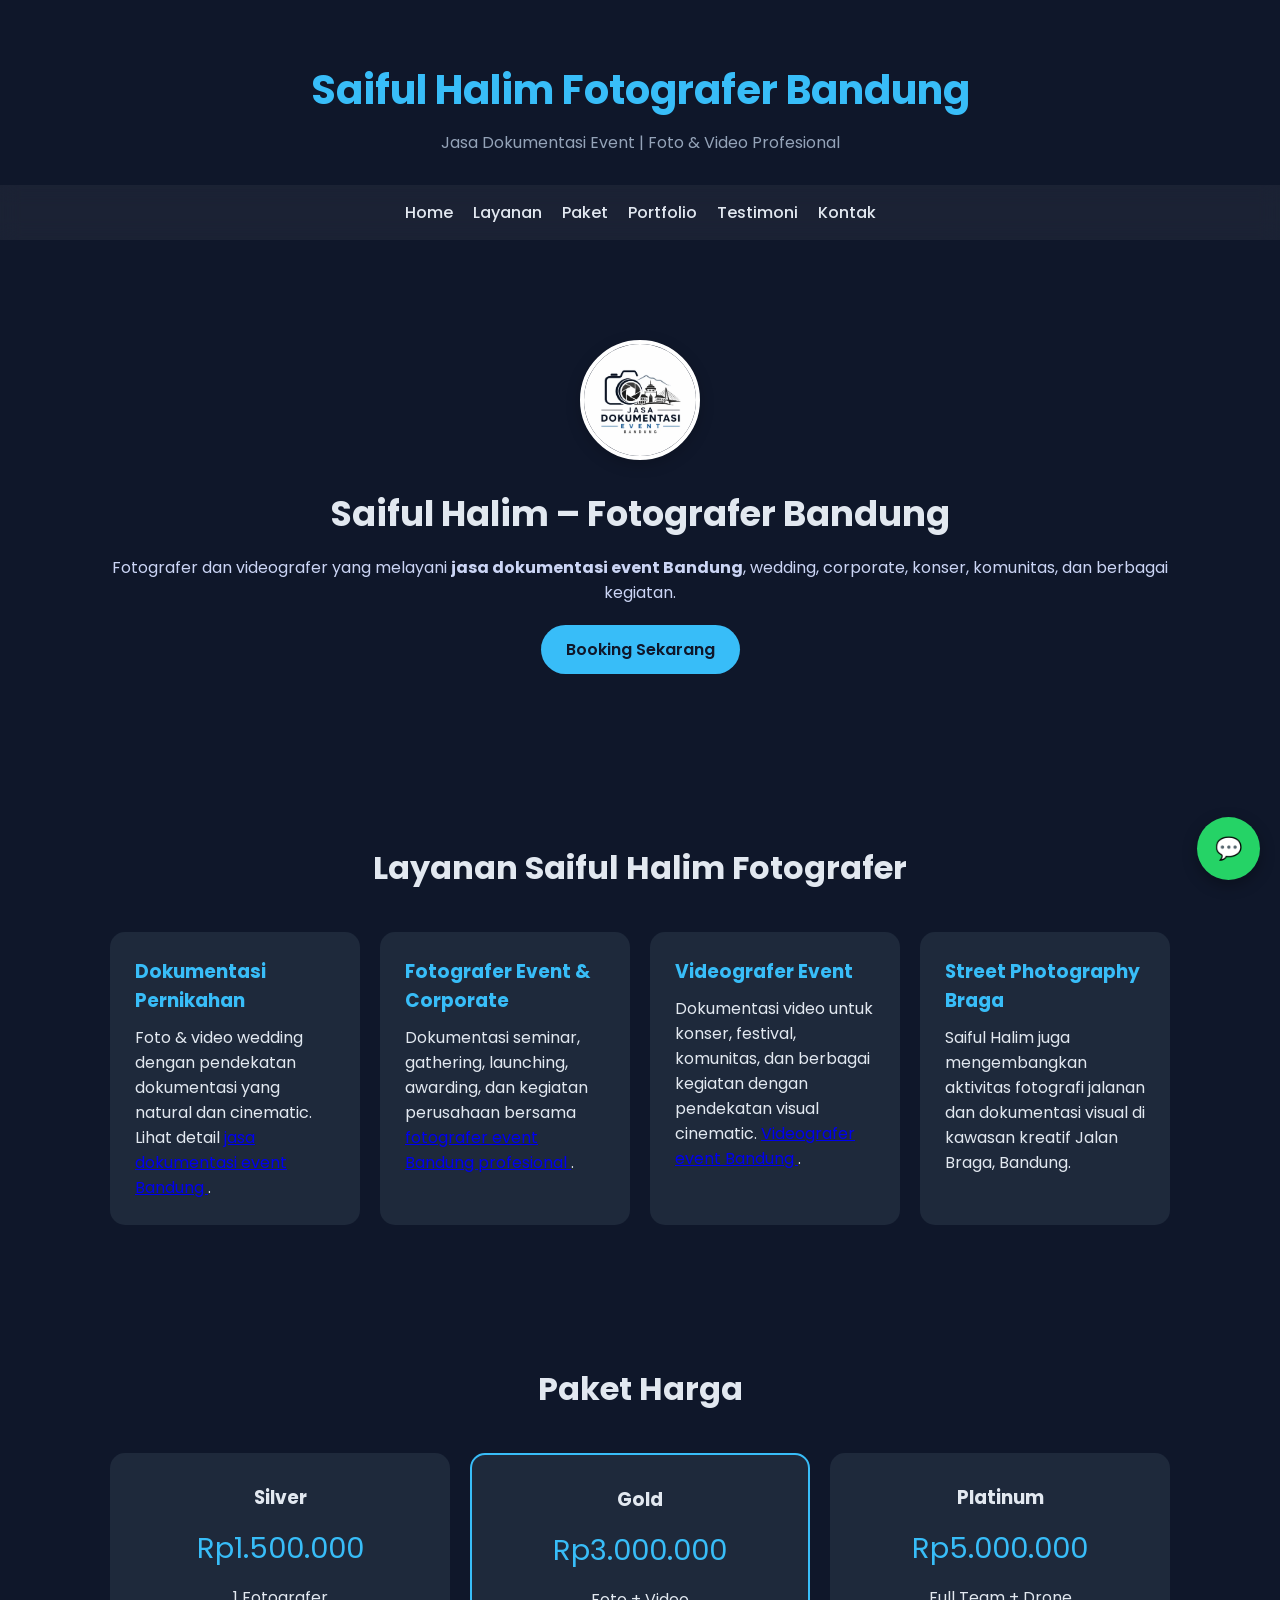
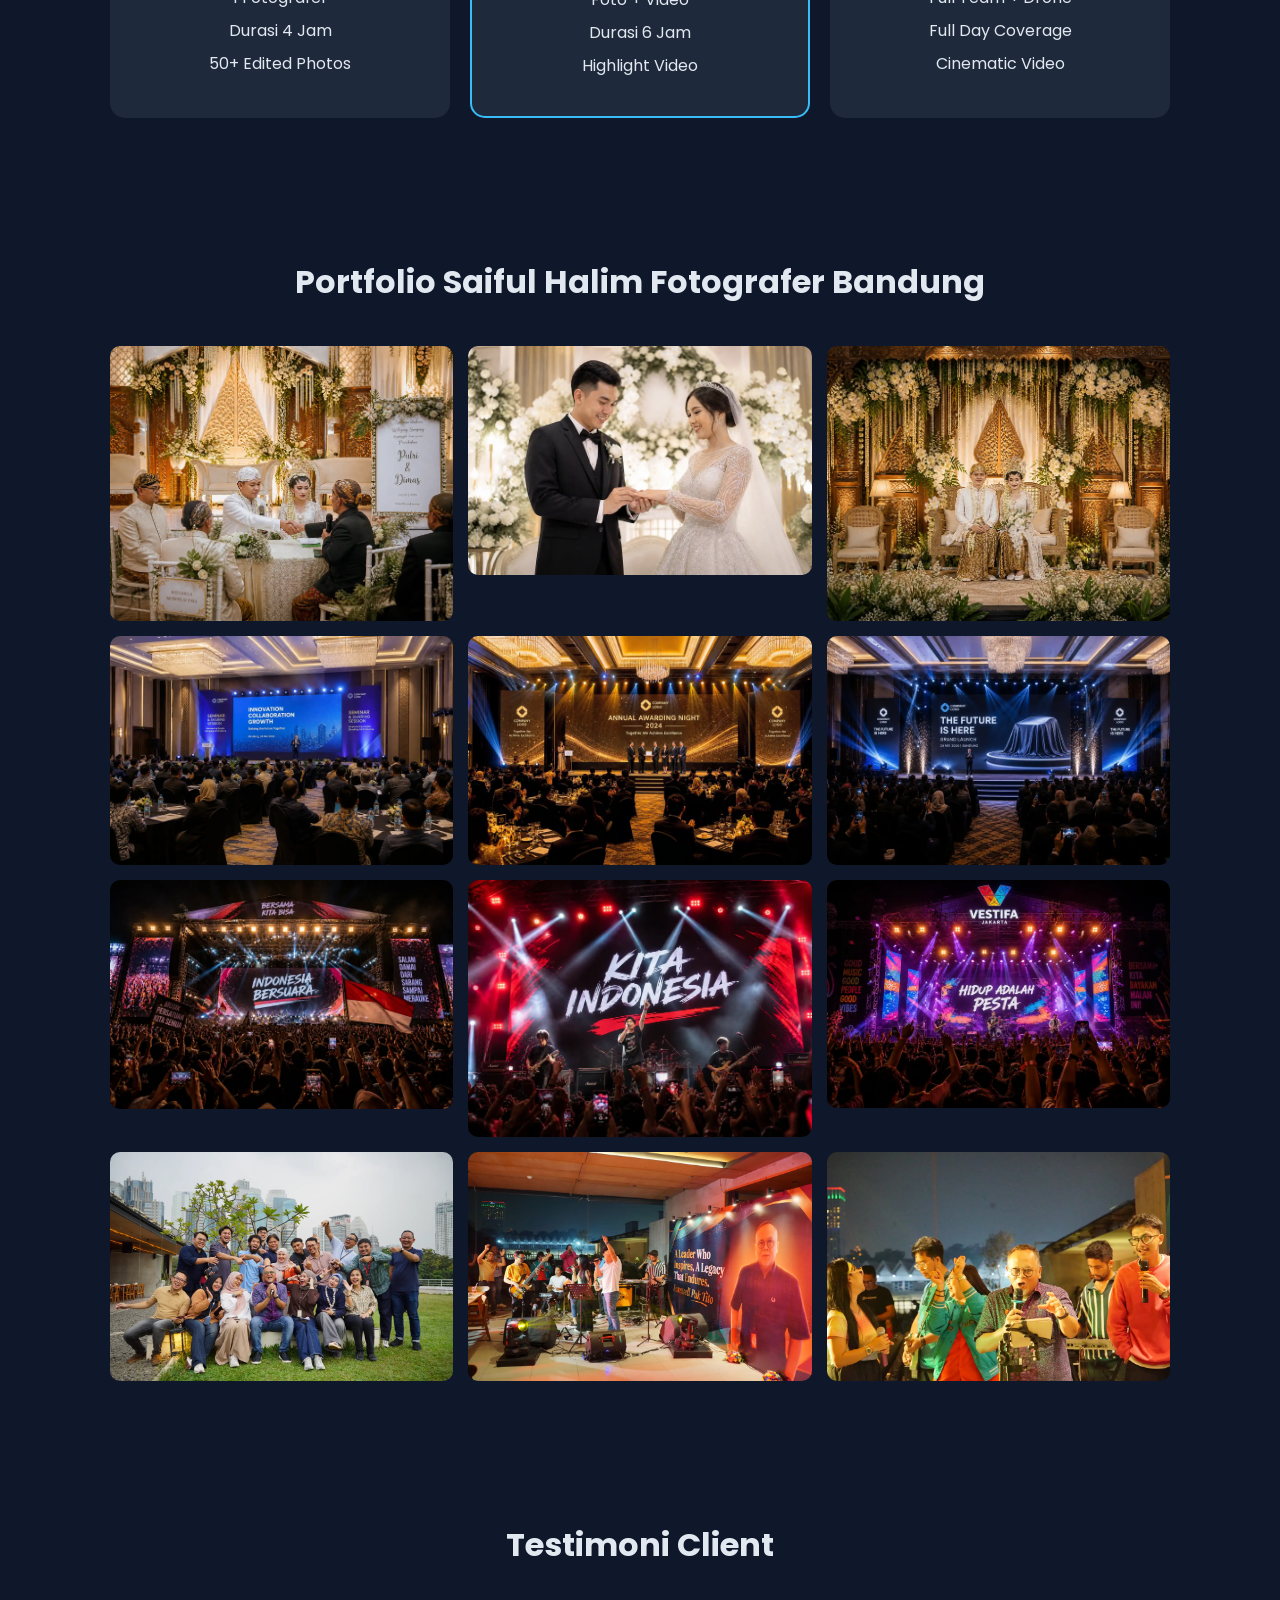
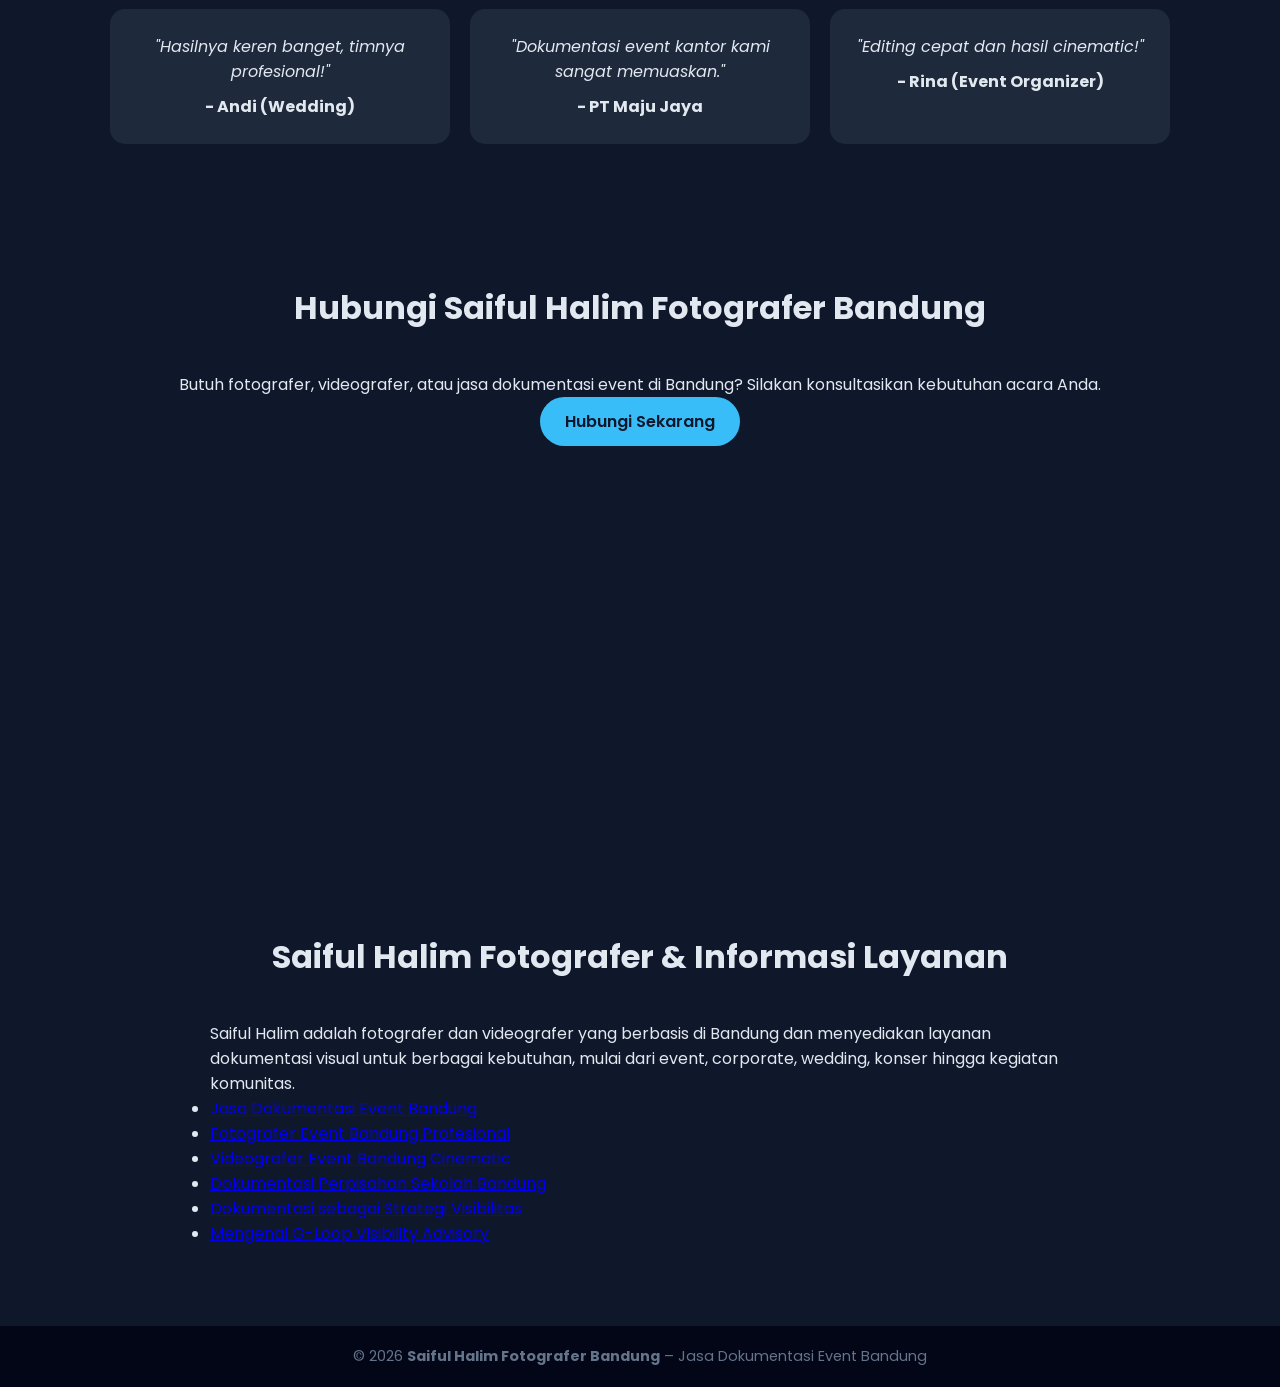
<file: index.html>
<!-- index.html -->
<!DOCTYPE html>
<html lang="id">
<head>
  <meta charset="UTF-8">
  <meta name="viewport" content="width=device-width, initial-scale=1.0">

  <meta name="google-site-verification" content="JZMweS_cJ3O9pO6YbypJjopvEp6hDx2wAbbFcsjmROA">

  <meta name="description" content="Saiful Halim Fotografer Bandung menyediakan jasa dokumentasi event, wedding, corporate, konser, dan berbagai kegiatan dengan layanan foto & video profesional.">

  <meta name="keywords" content="Saiful Halim fotografer, fotografer Bandung, jasa fotografer Bandung, jasa dokumentasi Bandung, jasa dokumentasi event Bandung, videografer Bandung, wedding Bandung, dokumentasi event Bandung">

  <meta name="author" content="Saiful Halim">

  <!-- Open Graph -->
  <meta property="og:title" content="Saiful Halim Fotografer Bandung | Jasa Dokumentasi Event">
  <meta property="og:description" content="Saiful Halim Fotografer Bandung menyediakan layanan foto dan video profesional untuk wedding, corporate, konser, komunitas, dan berbagai event.">
  <meta property="og:image" content="assets/images/preview.jpg">
  <meta property="og:type" content="website">
  <meta property="og:url" content="https://jasa-dokumentasi-event-bandung.github.io/">

  <!-- Mobile theme color -->
  <meta name="theme-color" content="#0f172a">

  <!-- Schema.org -->
  <script type="application/ld+json">
  {
    "@context": "https://schema.org",
    "@graph": [
      {
        "@type": "LocalBusiness",
        "@id": "https://jasa-dokumentasi-event-bandung.github.io/#business",
        "name": "Jasa Dokumentasi Event Bandung",
        "image": "https://jasa-dokumentasi-event-bandung.github.io/assets/images/preview.jpg",
        "url": "https://jasa-dokumentasi-event-bandung.github.io/",
        "telephone": "+6281224833870",
        "priceRange": "$$",
        "address": {
          "@type": "PostalAddress",
          "streetAddress": "Jl. Braga",
          "addressLocality": "Bandung",
          "addressRegion": "Jawa Barat",
          "postalCode": "40111",
          "addressCountry": "ID"
        },
        "geo": {
          "@type": "GeoCoordinates",
          "latitude": -6.918401,
          "longitude": 107.606930
        },
        "openingHours": "Mo-Su 09:00-21:00",
        "sameAs": [
          "https://www.instagram.com/focuspr0ject",
          "https://www.linkedin.com/in/saiful-halim-89b425436",
          "https://share.google/Dm0t06VGk6LFFxhe0"
        ],
        "founder": {
          "@type": "Person",
          "name": "Saiful Halim",
          "jobTitle": "Fotografer dan Videografer",
          "url": "https://jasa-dokumentasi-event-bandung.github.io/"
        }
      },
      {
        "@type": "Person",
        "@id": "https://jasa-dokumentasi-event-bandung.github.io/#saiful-halim",
        "name": "Saiful Halim",
        "jobTitle": "Fotografer dan Videografer Bandung",
        "url": "https://jasa-dokumentasi-event-bandung.github.io/",
        "sameAs": [
          "https://www.linkedin.com/in/saiful-halim-89b425436",
          "https://www.instagram.com/focuspr0ject"
        ],
        "knowsAbout": [
          "Fotografi",
          "Videografi",
          "Dokumentasi Event",
          "Fotografi Event",
          "Fotografi Wedding",
          "Fotografi Corporate",
          "Street Photography",
          "Jasa Dokumentasi Bandung"
        ]
      }
    ]
  }
  </script>

  <title>Saiful Halim Fotografer Bandung | Jasa Dokumentasi Event</title>

  <!-- Google Fonts -->
  <link href="https://fonts.googleapis.com/css2?family=Poppins:wght@300;400;600;700&display=swap" rel="stylesheet">

  <!-- External CSS -->
  <link rel="stylesheet" href="style.css">
</head>

<body>

<header>
  <h1>Saiful Halim Fotografer Bandung</h1>
  <p>Jasa Dokumentasi Event | Foto & Video Profesional</p>
</header>

<nav>
  <a href="#home">Home</a>
  <a href="#services">Layanan</a>
  <a href="#pricing">Paket</a>
  <a href="#portfolio">Portfolio</a>
  <a href="#testimoni">Testimoni</a>
  <a href="#contact">Kontak</a>
</nav>

<section class="hero" id="home">

  <img src="assets/images/logo-jasa-dokumentasi-event-bandung.webp"
       alt="Saiful Halim Fotografer Bandung - Jasa Dokumentasi Event"
       class="hero-logo">

  <h2>Saiful Halim – Fotografer Bandung</h2>

  <p>
    Fotografer dan videografer yang melayani
    <strong>jasa dokumentasi event Bandung</strong>,
    wedding, corporate, konser, komunitas, dan berbagai kegiatan.
  </p>

  <a href="#contact" class="btn">Booking Sekarang</a>

</section>

<section id="services">

  <h2>Layanan Saiful Halim Fotografer</h2>

  <div class="services">

    <div class="card">
      <h3>Dokumentasi Pernikahan</h3>
      <p>
        Foto & video wedding dengan pendekatan dokumentasi yang natural
        dan cinematic.
        Lihat detail
        <a href="/dokumentasi-event-bandung/">
          jasa dokumentasi event Bandung
        </a>.
      </p>
    </div>

    <div class="card">
      <h3>Fotografer Event & Corporate</h3>
      <p>
        Dokumentasi seminar, gathering, launching, awarding,
        dan kegiatan perusahaan bersama
        <a href="/fotografer-event-bandung/">
          fotografer event Bandung profesional
        </a>.
      </p>
    </div>

    <div class="card">
      <h3>Videografer Event</h3>
      <p>
        Dokumentasi video untuk konser, festival, komunitas,
        dan berbagai kegiatan dengan pendekatan visual cinematic.
        <a href="/videografer-event-bandung/">
          Videografer event Bandung
        </a>.
      </p>
    </div>

    <div class="card">
      <h3>Street Photography Braga</h3>
      <p>
        Saiful Halim juga mengembangkan aktivitas fotografi jalanan
        dan dokumentasi visual di kawasan kreatif Jalan Braga, Bandung.
      </p>
    </div>

  </div>

</section>

<!-- PRICING -->
<section id="pricing">

  <h2>Paket Harga</h2>

  <div class="pricing">

    <div class="price-card">
      <h3>Silver</h3>
      <p class="price">Rp1.500.000</p>
      <ul>
        <li>1 Fotografer</li>
        <li>Durasi 4 Jam</li>
        <li>50+ Edited Photos</li>
      </ul>
    </div>

    <div class="price-card highlight">
      <h3>Gold</h3>
      <p class="price">Rp3.000.000</p>
      <ul>
        <li>Foto + Video</li>
        <li>Durasi 6 Jam</li>
        <li>Highlight Video</li>
      </ul>
    </div>

    <div class="price-card">
      <h3>Platinum</h3>
      <p class="price">Rp5.000.000</p>
      <ul>
        <li>Full Team + Drone</li>
        <li>Full Day Coverage</li>
        <li>Cinematic Video</li>
      </ul>
    </div>

  </div>

</section>

<!-- PORTFOLIO -->
<section id="portfolio">

  <h2>Portfolio Saiful Halim Fotografer Bandung</h2>

  <div class="portfolio-grid">

    <img src="assets/images/dokumentasi-wedding-02.webp"
         alt="Saiful Halim fotografer wedding Bandung">

    <img src="assets/images/dokumentasi-wedding-01.webp"
         alt="Dokumentasi wedding Bandung oleh Saiful Halim">

    <img src="assets/images/dokumentasi-wedding-03.webp"
         alt="Fotografer wedding Bandung Saiful Halim">

    <img src="assets/images/dokumentasi-event-corporate-01.webp"
         alt="Saiful Halim fotografer event corporate Bandung">

    <img src="assets/images/dokumentasi-event-corporate-02.webp"
         alt="Dokumentasi event corporate Bandung">

    <img src="assets/images/dokumentasi-event-corporate-03.webp"
         alt="Fotografer event Bandung profesional">

    <img src="assets/images/dokumentasi-konser-01.webp"
         alt="Saiful Halim fotografer konser Bandung">

    <img src="assets/images/dokumentasi-konser-02.webp"
         alt="Dokumentasi konser Bandung">

    <img src="assets/images/dokumentasi-konser-03.webp"
         alt="Dokumentasi festival Bandung">

    <img src="assets/images/farewell-pak-tito-senayan-2026-01.webp"
         alt="Dokumentasi farewell senayan 2026">

    <img src="assets/images/farewell-pak-tito-senayan-2026-02.webp"
         alt="Dokumentasi Keseruan farewell senayan 2026">

    <img src="assets/images/farewell-pak-tito-senayan-2026-03.webp"
         alt="Dokumentasi Suasana farewell senayan 2026">

  </div>

</section>

<!-- TESTIMONI -->
<section id="testimoni">

  <h2>Testimoni Client</h2>

  <div class="testimoni">

    <div class="testi-card">
      <p>"Hasilnya keren banget, timnya profesional!"</p>
      <h4>- Andi (Wedding)</h4>
    </div>

    <div class="testi-card">
      <p>"Dokumentasi event kantor kami sangat memuaskan."</p>
      <h4>- PT Maju Jaya</h4>
    </div>

    <div class="testi-card">
      <p>"Editing cepat dan hasil cinematic!"</p>
      <h4>- Rina (Event Organizer)</h4>
    </div>

  </div>

</section>

<!-- CONTACT -->
<section id="contact" class="contact">

  <h2>Hubungi Saiful Halim Fotografer Bandung</h2>

  <p>
    Butuh fotografer, videografer, atau jasa dokumentasi event di Bandung?
    Silakan konsultasikan kebutuhan acara Anda.
  </p>

  <a href="https://wa.me/6281224833870?text=Halo%20Saiful%20Halim%2C%20saya%20ingin%20tanya%20jasa%20dokumentasi"
     class="btn"
     target="_blank">
    Hubungi Sekarang
  </a>

  <!-- GOOGLE MAPS -->
  <div class="map">

    <iframe
      src="https://www.google.com/maps/embed?pb=!1m18!1m12!1m3!1d3960.7672824376828!2d107.60693087499642!3d-6.918401593081206!2m3!1f0!2f0!3f0!3m2!1i1024!2i768!4f13.1!3m3!1m2!1s0x2e68e7d613f65171%3A0x4e8fc5d807df0bf8!2sJasa%20Street%20Photo%20Braga%20by%20Saiful%20Halim!5e0!3m2!1sen!2sid!4v1777953794295!5m2!1sen!2sid"
      width="100%"
      height="350"
      style="border:0; border-radius:15px; margin-top:20px;"
      allowfullscreen=""
      loading="lazy">
    </iframe>

  </div>

</section>

<!-- SEO LINKS -->
<section class="seo-links"
         style="max-width:900px;margin:auto;padding:40px 20px;">

  <h2>Saiful Halim Fotografer & Informasi Layanan</h2>

  <p>
    Saiful Halim adalah fotografer dan videografer yang berbasis di Bandung
    dan menyediakan layanan dokumentasi visual untuk berbagai kebutuhan,
    mulai dari event, corporate, wedding, konser hingga kegiatan komunitas.
  </p>

  <ul>

    <li>
      <a href="/dokumentasi-event-bandung/">
        Jasa Dokumentasi Event Bandung
      </a>
    </li>

    <li>
      <a href="/fotografer-event-bandung/">
        Fotografer Event Bandung Profesional
      </a>
    </li>

    <li>
      <a href="/videografer-event-bandung/">
        Videografer Event Bandung Cinematic
      </a>
    </li>

    <li>
      <a href="/dokumentasi-perpisahan-sekolah-bandung/">
        Dokumentasi Perpisahan Sekolah Bandung
      </a>
    </li>

    <li>
      <a href="/dokumentasi-sebagai-strategi-visibilitas/">
        Dokumentasi sebagai Strategi Visibilitas
      </a>
    </li>

    <li>
      <a href="/g-loop-visibility-advisory/">
        Mengenal G-Loop Visibility Advisory
      </a>
    </li>

  </ul>

</section>

<footer>

  <p>
    &copy; 2026
    <strong>Saiful Halim Fotografer Bandung</strong>
    – Jasa Dokumentasi Event Bandung
  </p>

</footer>

<!-- FLOATING WA -->
<a href="https://wa.me/6281224833870?text=Halo%20Saiful%20Halim%2C%20saya%20ingin%20booking%20jasa%20dokumentasi"
   class="wa-float"
   target="_blank"
   aria-label="Hubungi Saiful Halim melalui WhatsApp">
  💬
</a>

</body>
</html>
</file>
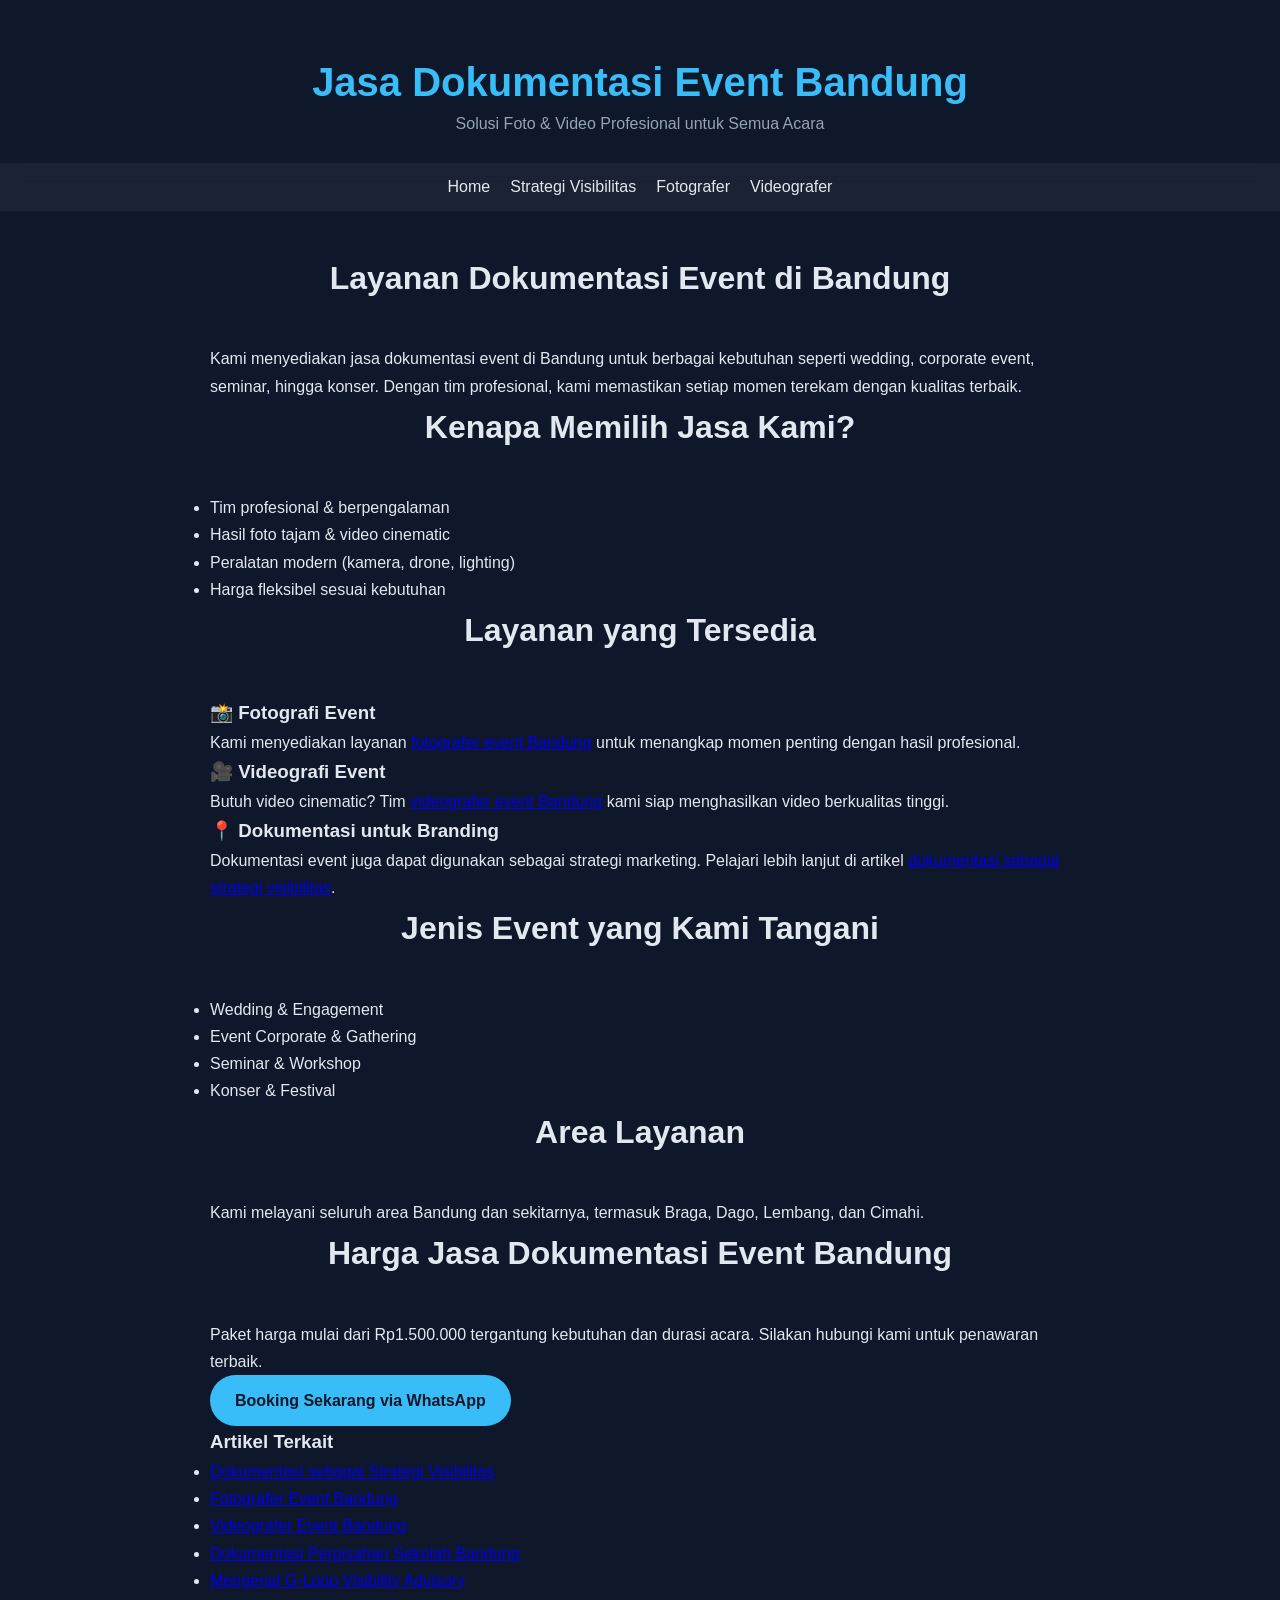
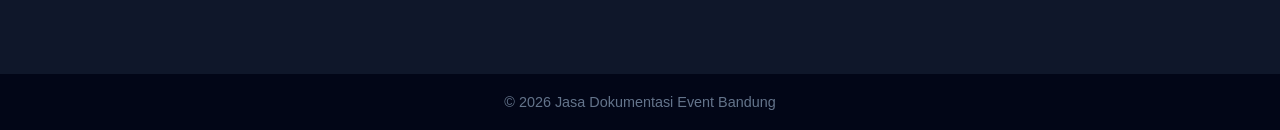
<file: dokumentasi-event-bandung/index.html>
<!DOCTYPE html>
<html lang="id">
<head>
  <meta charset="UTF-8">
  <meta name="viewport" content="width=device-width, initial-scale=1.0">

  <title>Jasa Dokumentasi Event Bandung | Foto & Video Profesional</title>

  <meta name="description" content="Jasa dokumentasi event Bandung profesional: wedding, corporate, konser. Foto & video cinematic, harga terjangkau. Booking sekarang!">

  <link rel="stylesheet" href="../style.css">
</head>
<body>

<header>
  <h1>Jasa Dokumentasi Event Bandung</h1>
  <p>Solusi Foto & Video Profesional untuk Semua Acara</p>
</header>

<nav>
  <a href="/">Home</a>
  <a href="/dokumentasi-sebagai-strategi-visibilitas/">Strategi Visibilitas</a>
  <a href="/fotografer-event-bandung/">Fotografer</a>
  <a href="/videografer-event-bandung/">Videografer</a>
</nav>

<section class="content" style="max-width:900px;margin:auto;padding:40px 20px;line-height:1.7;">

  <h2>Layanan Dokumentasi Event di Bandung</h2>
  <p>
    Kami menyediakan jasa dokumentasi event di Bandung untuk berbagai kebutuhan seperti wedding, corporate event, seminar, hingga konser.
    Dengan tim profesional, kami memastikan setiap momen terekam dengan kualitas terbaik.
  </p>

  <h2>Kenapa Memilih Jasa Kami?</h2>
  <ul>
    <li>Tim profesional & berpengalaman</li>
    <li>Hasil foto tajam & video cinematic</li>
    <li>Peralatan modern (kamera, drone, lighting)</li>
    <li>Harga fleksibel sesuai kebutuhan</li>
  </ul>

  <h2>Layanan yang Tersedia</h2>

  <h3>📸 Fotografi Event</h3>
  <p>
    Kami menyediakan layanan 
    <a href="/fotografer-event-bandung/">fotografer event Bandung</a> 
    untuk menangkap momen penting dengan hasil profesional.
  </p>

  <h3>🎥 Videografi Event</h3>
  <p>
    Butuh video cinematic? Tim 
    <a href="/videografer-event-bandung/">videografer event Bandung</a> 
    kami siap menghasilkan video berkualitas tinggi.
  </p>

  <h3>📍 Dokumentasi untuk Branding</h3>
  <p>
    Dokumentasi event juga dapat digunakan sebagai strategi marketing. 
    Pelajari lebih lanjut di artikel 
    <a href="/dokumentasi-sebagai-strategi-visibilitas/">dokumentasi sebagai strategi visibilitas</a>.
  </p>

  <h2>Jenis Event yang Kami Tangani</h2>
  <ul>
    <li>Wedding & Engagement</li>
    <li>Event Corporate & Gathering</li>
    <li>Seminar & Workshop</li>
    <li>Konser & Festival</li>
  </ul>

  <h2>Area Layanan</h2>
  <p>
    Kami melayani seluruh area Bandung dan sekitarnya, termasuk Braga, Dago, Lembang, dan Cimahi.
  </p>

  <h2>Harga Jasa Dokumentasi Event Bandung</h2>
  <p>
    Paket harga mulai dari Rp1.500.000 tergantung kebutuhan dan durasi acara.
    Silakan hubungi kami untuk penawaran terbaik.
  </p>

  <a href="https://wa.me/6281224833870?text=Halo%20saya%20ingin%20booking%20jasa%20dokumentasi" 
     class="btn" target="_blank">
    Booking Sekarang via WhatsApp
  </a>

  <!-- RELATED -->
  <div class="related-posts">
    <h3>Artikel Terkait</h3>
    <ul>
      <li><a href="/dokumentasi-sebagai-strategi-visibilitas/">Dokumentasi sebagai Strategi Visibilitas</a></li>
      <li><a href="/fotografer-event-bandung/">Fotografer Event Bandung</a></li>
      <li><a href="/videografer-event-bandung/">Videografer Event Bandung</a></li>
      <li><a href="/dokumentasi-perpisahan-sekolah-bandung/">Dokumentasi Perpisahan Sekolah Bandung</a></li>
      <li><a href="/g-loop-visibility-advisory/">Mengenal G-Loop Visibility Advisory</a></li>
    </ul>
  </div>

</section>

<footer style="text-align:center;padding:20px;">
  <p>&copy; 2026 Jasa Dokumentasi Event Bandung</p>
</footer>

</body>
</html>
</file>
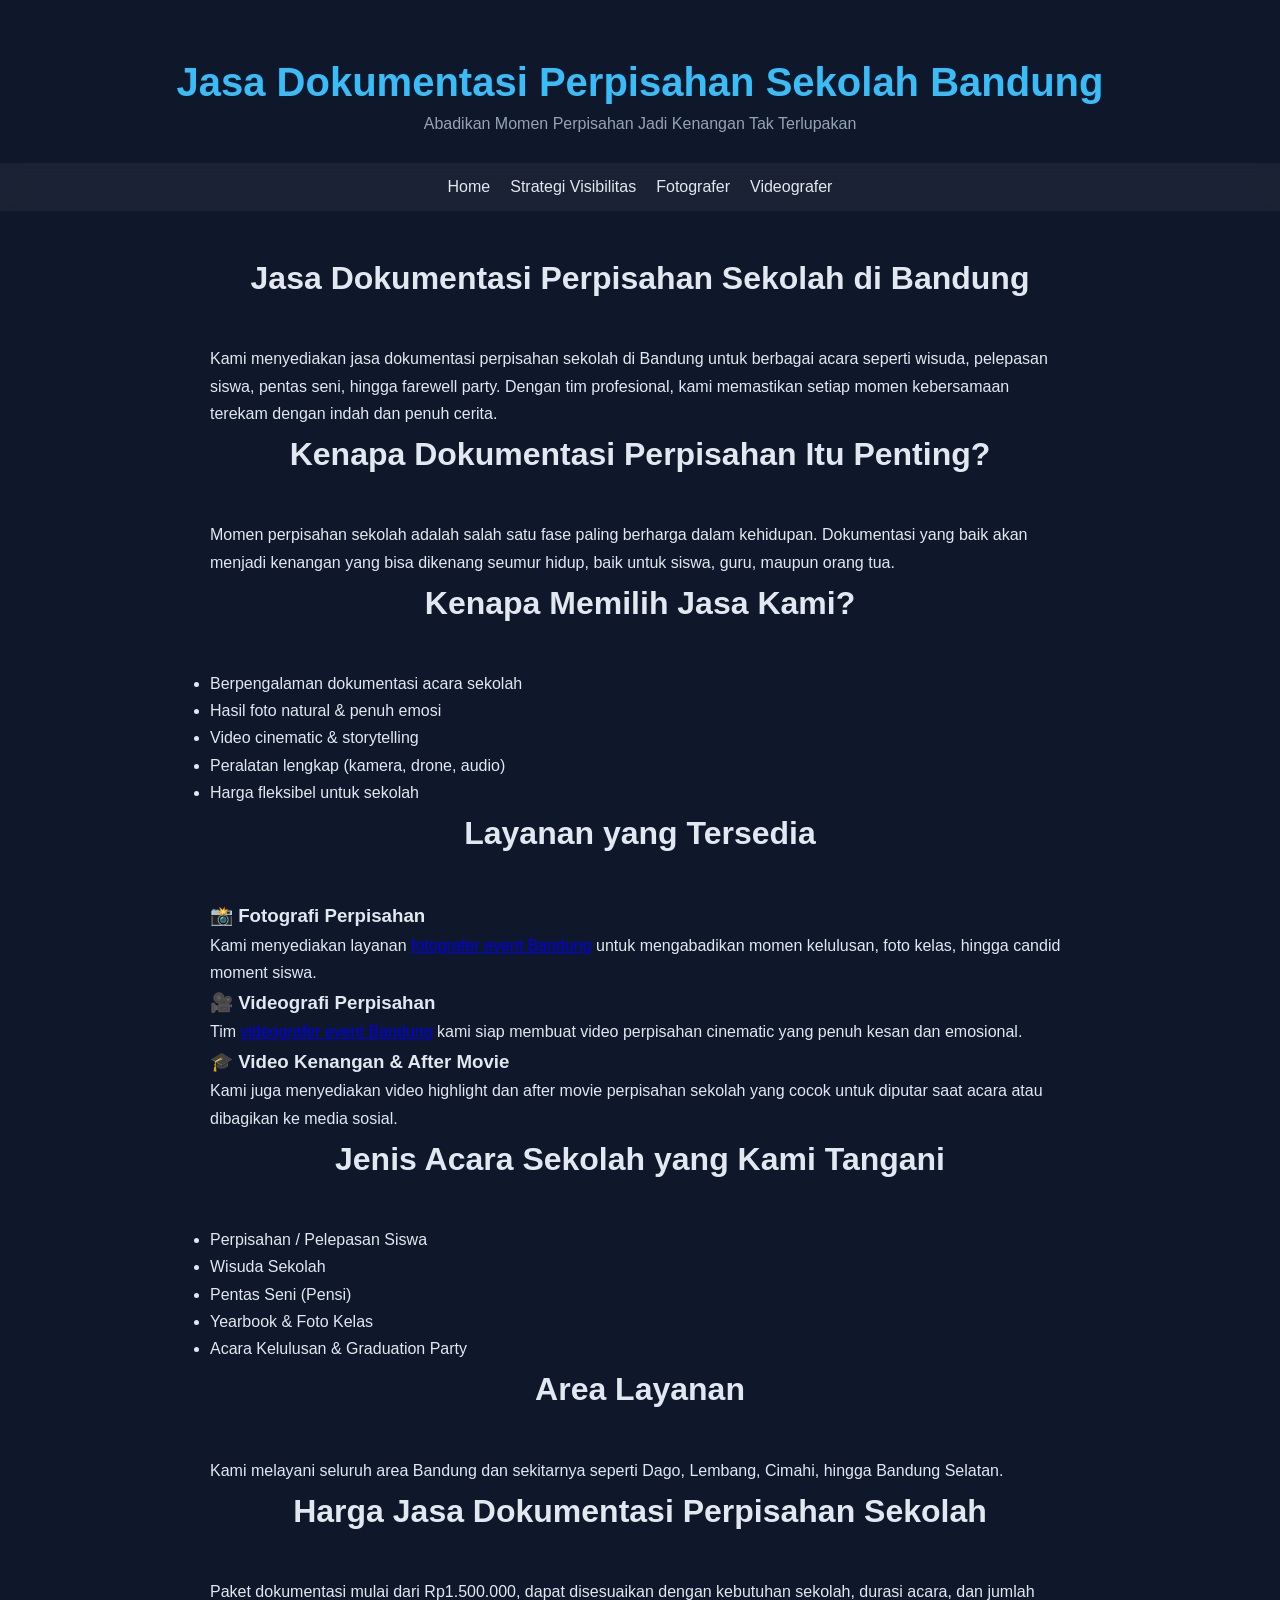
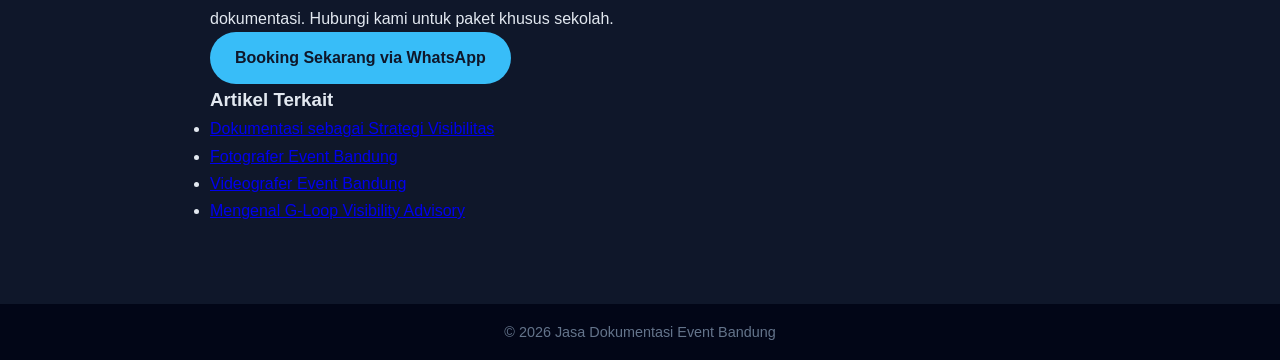
<file: dokumentasi-perpisahan-sekolah-bandung/index.html>
<!DOCTYPE html>
<html lang="id">
<head>
  <meta charset="UTF-8">
  <meta name="viewport" content="width=device-width, initial-scale=1.0">

  <title>Jasa Dokumentasi Perpisahan Sekolah Bandung | Foto & Video Kenangan Terbaik</title>

  <meta name="description" content="Jasa dokumentasi perpisahan sekolah Bandung profesional. Foto & video cinematic untuk wisuda, pelepasan siswa, dan acara sekolah. Booking sekarang!">

  <link rel="stylesheet" href="../style.css">
</head>
<body>

<header>
  <h1>Jasa Dokumentasi Perpisahan Sekolah Bandung</h1>
  <p>Abadikan Momen Perpisahan Jadi Kenangan Tak Terlupakan</p>
</header>

<nav>
  <a href="/">Home</a>
  <a href="/dokumentasi-sebagai-strategi-visibilitas/">Strategi Visibilitas</a>
  <a href="/fotografer-event-bandung/">Fotografer</a>
  <a href="/videografer-event-bandung/">Videografer</a>
</nav>

<section class="content" style="max-width:900px;margin:auto;padding:40px 20px;line-height:1.7;">

  <h2>Jasa Dokumentasi Perpisahan Sekolah di Bandung</h2>
  <p>
    Kami menyediakan jasa dokumentasi perpisahan sekolah di Bandung untuk berbagai acara seperti wisuda, pelepasan siswa, pentas seni, hingga farewell party.
    Dengan tim profesional, kami memastikan setiap momen kebersamaan terekam dengan indah dan penuh cerita.
  </p>

  <h2>Kenapa Dokumentasi Perpisahan Itu Penting?</h2>
  <p>
    Momen perpisahan sekolah adalah salah satu fase paling berharga dalam kehidupan. Dokumentasi yang baik akan menjadi kenangan yang bisa dikenang seumur hidup,
    baik untuk siswa, guru, maupun orang tua.
  </p>

  <h2>Kenapa Memilih Jasa Kami?</h2>
  <ul>
    <li>Berpengalaman dokumentasi acara sekolah</li>
    <li>Hasil foto natural & penuh emosi</li>
    <li>Video cinematic & storytelling</li>
    <li>Peralatan lengkap (kamera, drone, audio)</li>
    <li>Harga fleksibel untuk sekolah</li>
  </ul>

  <h2>Layanan yang Tersedia</h2>

  <h3>📸 Fotografi Perpisahan</h3>
  <p>
    Kami menyediakan layanan 
    <a href="/fotografer-event-bandung/">fotografer event Bandung</a> 
    untuk mengabadikan momen kelulusan, foto kelas, hingga candid moment siswa.
  </p>

  <h3>🎥 Videografi Perpisahan</h3>
  <p>
    Tim 
    <a href="/videografer-event-bandung/">videografer event Bandung</a> 
    kami siap membuat video perpisahan cinematic yang penuh kesan dan emosional.
  </p>

  <h3>🎓 Video Kenangan & After Movie</h3>
  <p>
    Kami juga menyediakan video highlight dan after movie perpisahan sekolah yang cocok untuk diputar saat acara atau dibagikan ke media sosial.
  </p>

  <h2>Jenis Acara Sekolah yang Kami Tangani</h2>
  <ul>
    <li>Perpisahan / Pelepasan Siswa</li>
    <li>Wisuda Sekolah</li>
    <li>Pentas Seni (Pensi)</li>
    <li>Yearbook & Foto Kelas</li>
    <li>Acara Kelulusan & Graduation Party</li>
  </ul>

  <h2>Area Layanan</h2>
  <p>
    Kami melayani seluruh area Bandung dan sekitarnya seperti Dago, Lembang, Cimahi, hingga Bandung Selatan.
  </p>

  <h2>Harga Jasa Dokumentasi Perpisahan Sekolah</h2>
  <p>
    Paket dokumentasi mulai dari Rp1.500.000, dapat disesuaikan dengan kebutuhan sekolah, durasi acara, dan jumlah dokumentasi.
    Hubungi kami untuk paket khusus sekolah.
  </p>

  <a href="https://wa.me/6281224833870?text=Halo%20saya%20ingin%20booking%20dokumentasi%20perpisahan%20sekolah" 
     class="btn" target="_blank">
    Booking Sekarang via WhatsApp
  </a>

  <!-- RELATED -->
  <div class="related-posts">
    <h3>Artikel Terkait</h3>
    <ul>
      <li><a href="/dokumentasi-sebagai-strategi-visibilitas/">Dokumentasi sebagai Strategi Visibilitas</a></li>
      <li><a href="/fotografer-event-bandung/">Fotografer Event Bandung</a></li>
      <li><a href="/videografer-event-bandung/">Videografer Event Bandung</a></li>
      <li><a href="/g-loop-visibility-advisory/">Mengenal G-Loop Visibility Advisory</a></li>
    </ul>
  </div>

</section>

<footer style="text-align:center;padding:20px;">
  <p>&copy; 2026 Jasa Dokumentasi Event Bandung</p>
</footer>

</body>
</html>
</file>
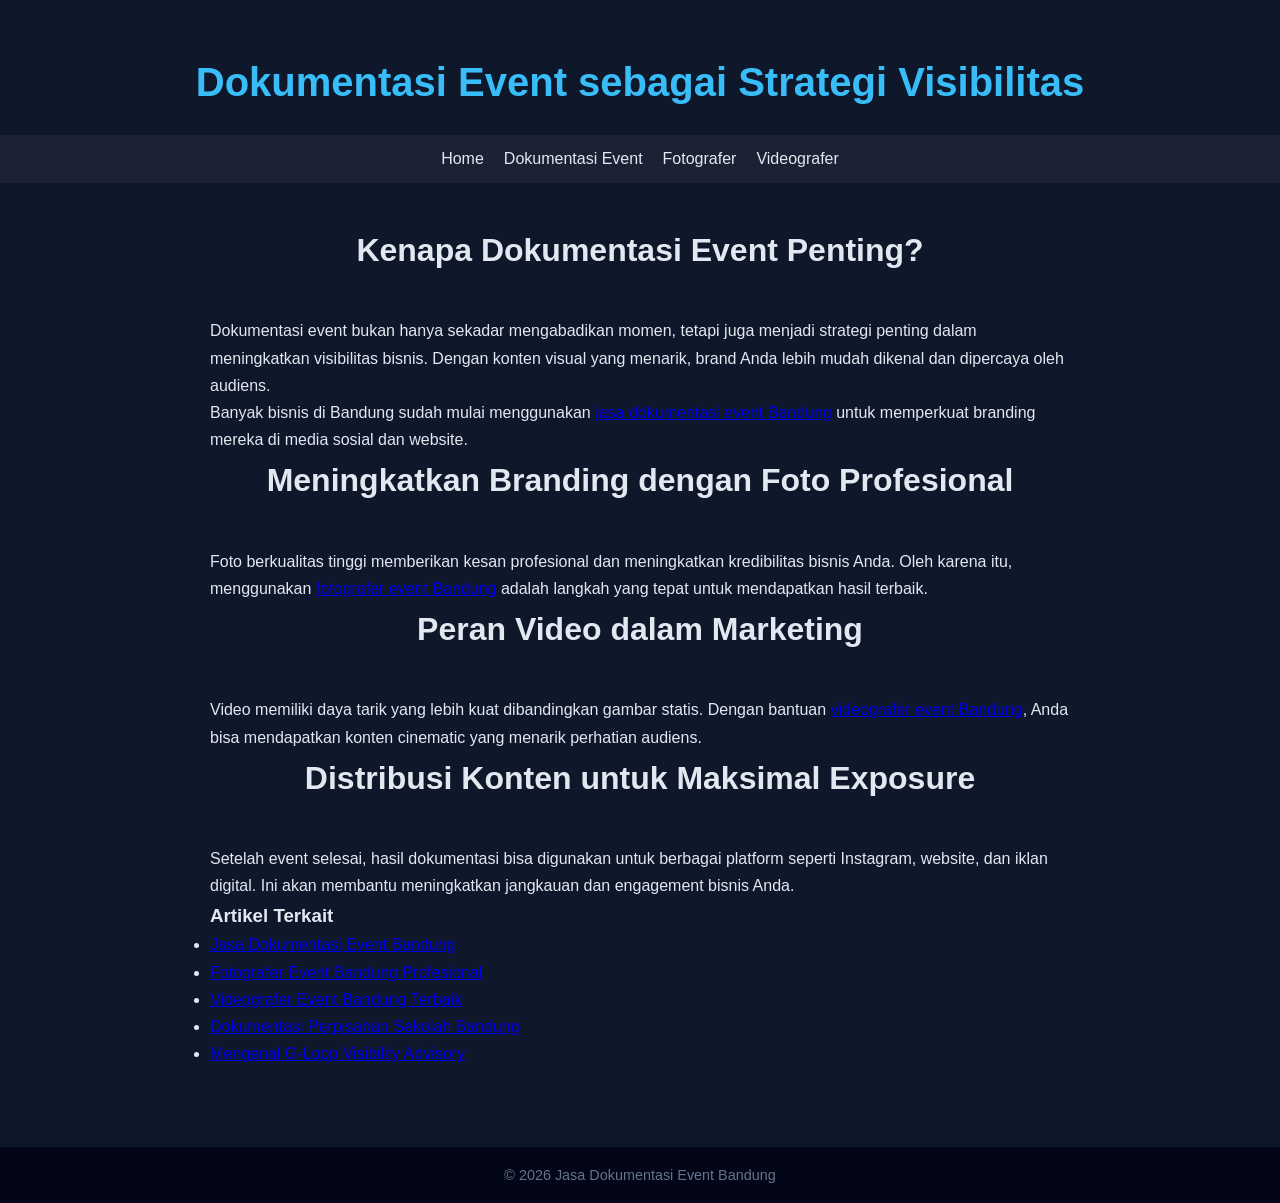
<file: dokumentasi-sebagai-strategi-visibilitas/index.html>
<!DOCTYPE html>
<html lang="id">
<head>
  <meta charset="UTF-8">
  <meta name="viewport" content="width=device-width, initial-scale=1.0">

  <title>Dokumentasi Event sebagai Strategi Visibilitas Bisnis</title>

  <meta name="description" content="Pelajari bagaimana dokumentasi event dapat meningkatkan visibilitas bisnis Anda. Strategi foto & video profesional untuk branding.">

  <link rel="stylesheet" href="../style.css">
</head>
<body>

<header>
  <h1>Dokumentasi Event sebagai Strategi Visibilitas</h1>
</header>

<nav>
  <a href="/">Home</a>
  <a href="/dokumentasi-event-bandung/">Dokumentasi Event</a>
  <a href="/fotografer-event-bandung/">Fotografer</a>
  <a href="/videografer-event-bandung/">Videografer</a>
</nav>

<section class="content" style="max-width:900px;margin:auto;padding:40px 20px;line-height:1.7;">

  <h2>Kenapa Dokumentasi Event Penting?</h2>
  <p>
    Dokumentasi event bukan hanya sekadar mengabadikan momen, tetapi juga menjadi strategi penting dalam meningkatkan visibilitas bisnis. 
    Dengan konten visual yang menarik, brand Anda lebih mudah dikenal dan dipercaya oleh audiens.
  </p>

  <p>
    Banyak bisnis di Bandung sudah mulai menggunakan 
    <a href="/dokumentasi-event-bandung/">jasa dokumentasi event Bandung</a> 
    untuk memperkuat branding mereka di media sosial dan website.
  </p>

  <h2>Meningkatkan Branding dengan Foto Profesional</h2>
  <p>
    Foto berkualitas tinggi memberikan kesan profesional dan meningkatkan kredibilitas bisnis Anda. 
    Oleh karena itu, menggunakan 
    <a href="/fotografer-event-bandung/">fotografer event Bandung</a> 
    adalah langkah yang tepat untuk mendapatkan hasil terbaik.
  </p>

  <h2>Peran Video dalam Marketing</h2>
  <p>
    Video memiliki daya tarik yang lebih kuat dibandingkan gambar statis. 
    Dengan bantuan 
    <a href="/videografer-event-bandung/">videografer event Bandung</a>, 
    Anda bisa mendapatkan konten cinematic yang menarik perhatian audiens.
  </p>

  <h2>Distribusi Konten untuk Maksimal Exposure</h2>
  <p>
    Setelah event selesai, hasil dokumentasi bisa digunakan untuk berbagai platform seperti Instagram, website, dan iklan digital. 
    Ini akan membantu meningkatkan jangkauan dan engagement bisnis Anda.
  </p>

  <!-- INTERNAL LINK SECTION -->
  <div class="related-posts">
    <h3>Artikel Terkait</h3>
    <ul>
      <li><a href="/dokumentasi-event-bandung/">Jasa Dokumentasi Event Bandung</a></li>
      <li><a href="/fotografer-event-bandung/">Fotografer Event Bandung Profesional</a></li>
      <li><a href="/videografer-event-bandung/">Videografer Event Bandung Terbaik</a></li>
      <li><a href="/dokumentasi-perpisahan-sekolah-bandung/">Dokumentasi Perpisahan Sekolah Bandung</a></li>
      <li><a href="/g-loop-visibility-advisory/">Mengenal G-Loop Visibility Advisory</a></li>
    </ul>
  </div>

</section>

<footer style="text-align:center;padding:20px;">
  <p>&copy; 2026 Jasa Dokumentasi Event Bandung</p>
</footer>

</body>
</html>
</file>
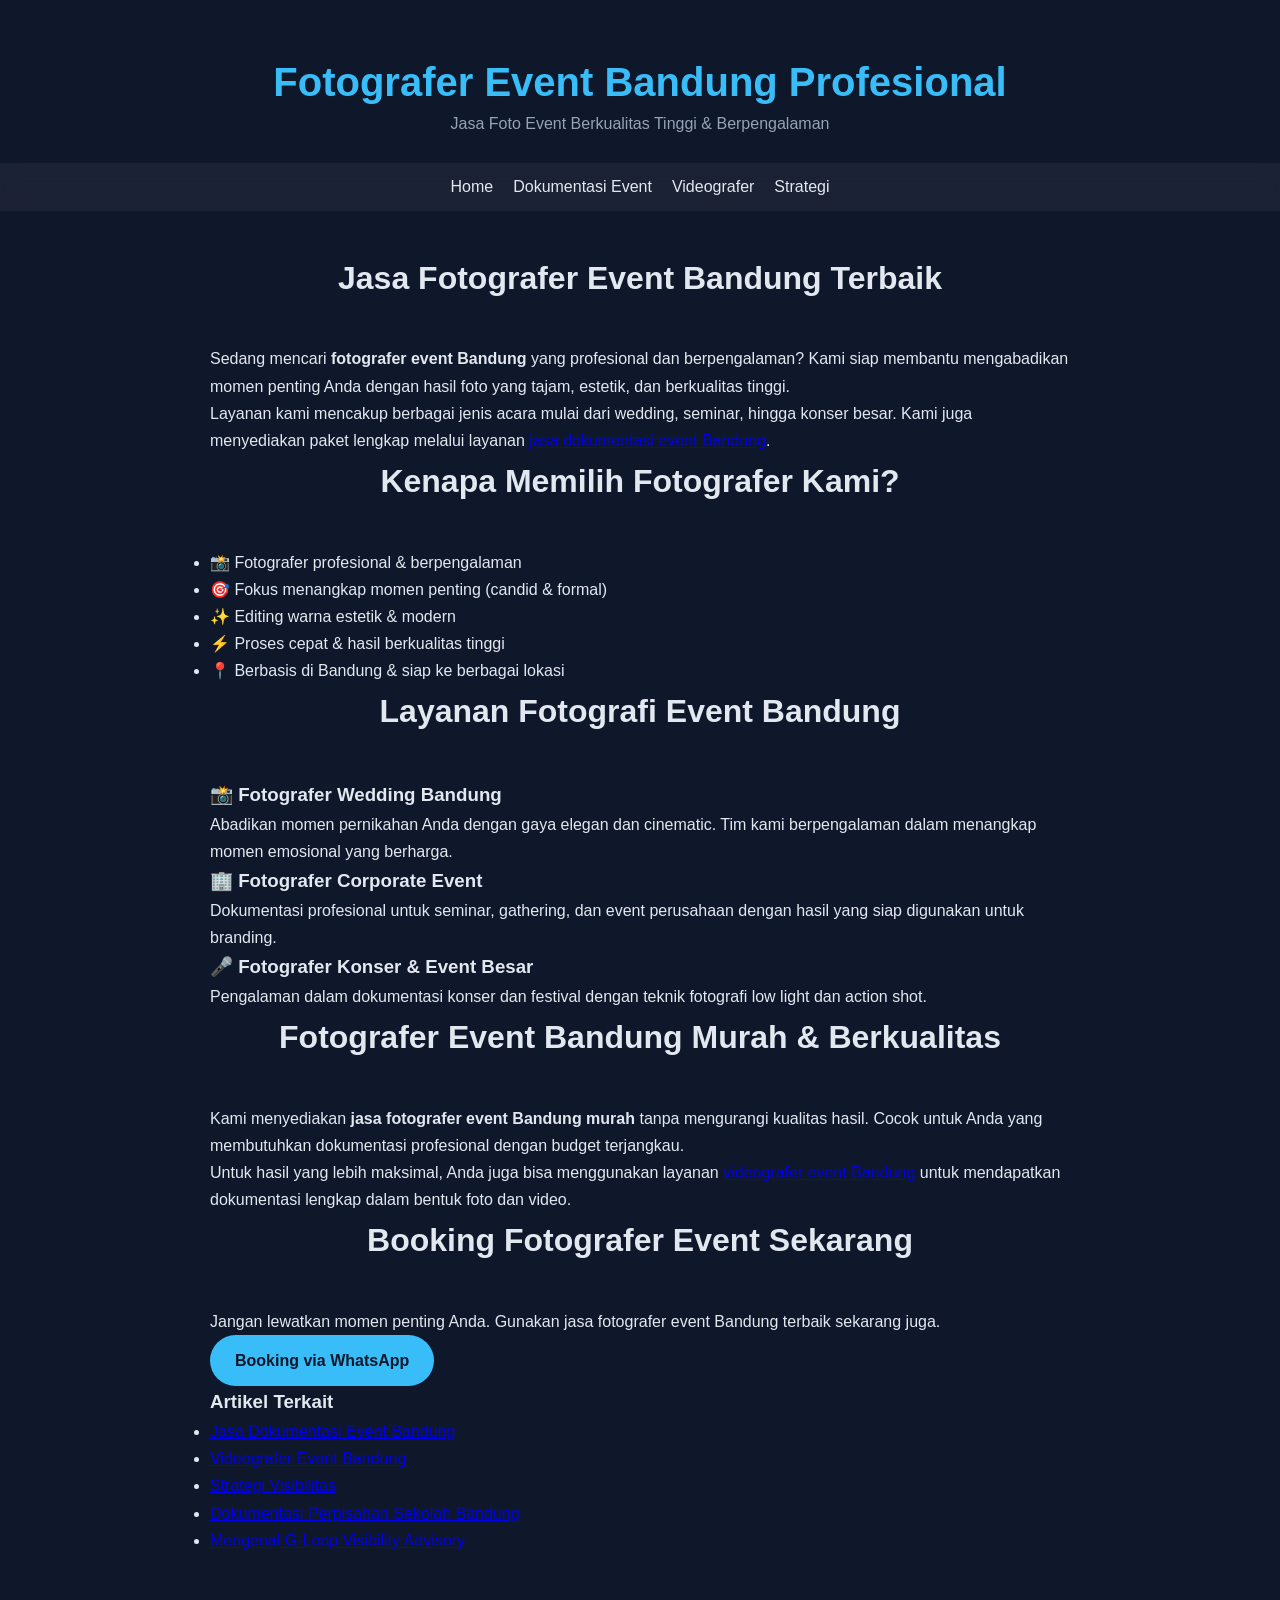
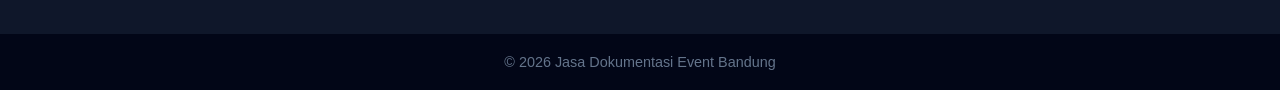
<file: fotografer-event-bandung/index.html>
<!DOCTYPE html>
<html lang="id">
<head>
  <meta charset="UTF-8">
  <meta name="viewport" content="width=device-width, initial-scale=1.0">

  <title>Fotografer Event Bandung Profesional | Jasa Foto Event Terbaik</title>

  <meta name="description" content="Fotografer event Bandung profesional untuk wedding, corporate, konser. Hasil foto tajam, estetik, dan berkualitas tinggi. Booking sekarang!">

  <link rel="stylesheet" href="../style.css">
</head>
<body>

<header>
  <h1>Fotografer Event Bandung Profesional</h1>
  <p>Jasa Foto Event Berkualitas Tinggi & Berpengalaman</p>
</header>

<nav>
  <a href="/">Home</a>
  <a href="/dokumentasi-event-bandung/">Dokumentasi Event</a>
  <a href="/videografer-event-bandung/">Videografer</a>
  <a href="/dokumentasi-sebagai-strategi-visibilitas/">Strategi</a>
</nav>

<section class="content" style="max-width:900px;margin:auto;padding:40px 20px;line-height:1.7;">

  <!-- HERO SALES -->
  <h2>Jasa Fotografer Event Bandung Terbaik</h2>
  <p>
    Sedang mencari <strong>fotografer event Bandung</strong> yang profesional dan berpengalaman?
    Kami siap membantu mengabadikan momen penting Anda dengan hasil foto yang tajam, estetik, dan berkualitas tinggi.
  </p>

  <p>
    Layanan kami mencakup berbagai jenis acara mulai dari wedding, seminar, hingga konser besar.
    Kami juga menyediakan paket lengkap melalui layanan 
    <a href="/dokumentasi-event-bandung/">jasa dokumentasi event Bandung</a>.
  </p>

  <!-- BENEFIT -->
  <h2>Kenapa Memilih Fotografer Kami?</h2>
  <ul>
    <li>📸 Fotografer profesional & berpengalaman</li>
    <li>🎯 Fokus menangkap momen penting (candid & formal)</li>
    <li>✨ Editing warna estetik & modern</li>
    <li>⚡ Proses cepat & hasil berkualitas tinggi</li>
    <li>📍 Berbasis di Bandung & siap ke berbagai lokasi</li>
  </ul>

  <!-- LAYANAN -->
  <h2>Layanan Fotografi Event Bandung</h2>

  <h3>📸 Fotografer Wedding Bandung</h3>
  <p>
    Abadikan momen pernikahan Anda dengan gaya elegan dan cinematic.
    Tim kami berpengalaman dalam menangkap momen emosional yang berharga.
  </p>

  <h3>🏢 Fotografer Corporate Event</h3>
  <p>
    Dokumentasi profesional untuk seminar, gathering, dan event perusahaan dengan hasil yang siap digunakan untuk branding.
  </p>

  <h3>🎤 Fotografer Konser & Event Besar</h3>
  <p>
    Pengalaman dalam dokumentasi konser dan festival dengan teknik fotografi low light dan action shot.
  </p>

  <!-- KEYWORD BOOST -->
  <h2>Fotografer Event Bandung Murah & Berkualitas</h2>
  <p>
    Kami menyediakan <strong>jasa fotografer event Bandung murah</strong> tanpa mengurangi kualitas hasil.
    Cocok untuk Anda yang membutuhkan dokumentasi profesional dengan budget terjangkau.
  </p>

  <p>
    Untuk hasil yang lebih maksimal, Anda juga bisa menggunakan layanan 
    <a href="/videografer-event-bandung/">videografer event Bandung</a> 
    untuk mendapatkan dokumentasi lengkap dalam bentuk foto dan video.
  </p>

  <!-- CTA -->
  <h2>Booking Fotografer Event Sekarang</h2>
  <p>
    Jangan lewatkan momen penting Anda. Gunakan jasa fotografer event Bandung terbaik sekarang juga.
  </p>

  <a href="https://wa.me/6281224833870?text=Halo%20saya%20ingin%20booking%20fotografer%20event" 
     class="btn" target="_blank">
    Booking via WhatsApp
  </a>

  <!-- INTERNAL LINK -->
  <div class="related-posts">
    <h3>Artikel Terkait</h3>
    <ul>
      <li><a href="/dokumentasi-event-bandung/">Jasa Dokumentasi Event Bandung</a></li>
      <li><a href="/videografer-event-bandung/">Videografer Event Bandung</a></li>
      <li><a href="/dokumentasi-sebagai-strategi-visibilitas/">Strategi Visibilitas</a></li>
      <li><a href="/dokumentasi-perpisahan-sekolah-bandung/">Dokumentasi Perpisahan Sekolah Bandung</a></li>
      <li><a href="/g-loop-visibility-advisory/">Mengenal G-Loop Visibility Advisory</a></li>
    </ul>
  </div>

</section>

<footer style="text-align:center;padding:20px;">
  <p>&copy; 2026 Jasa Dokumentasi Event Bandung</p>
</footer>

</body>
</html>
</file>
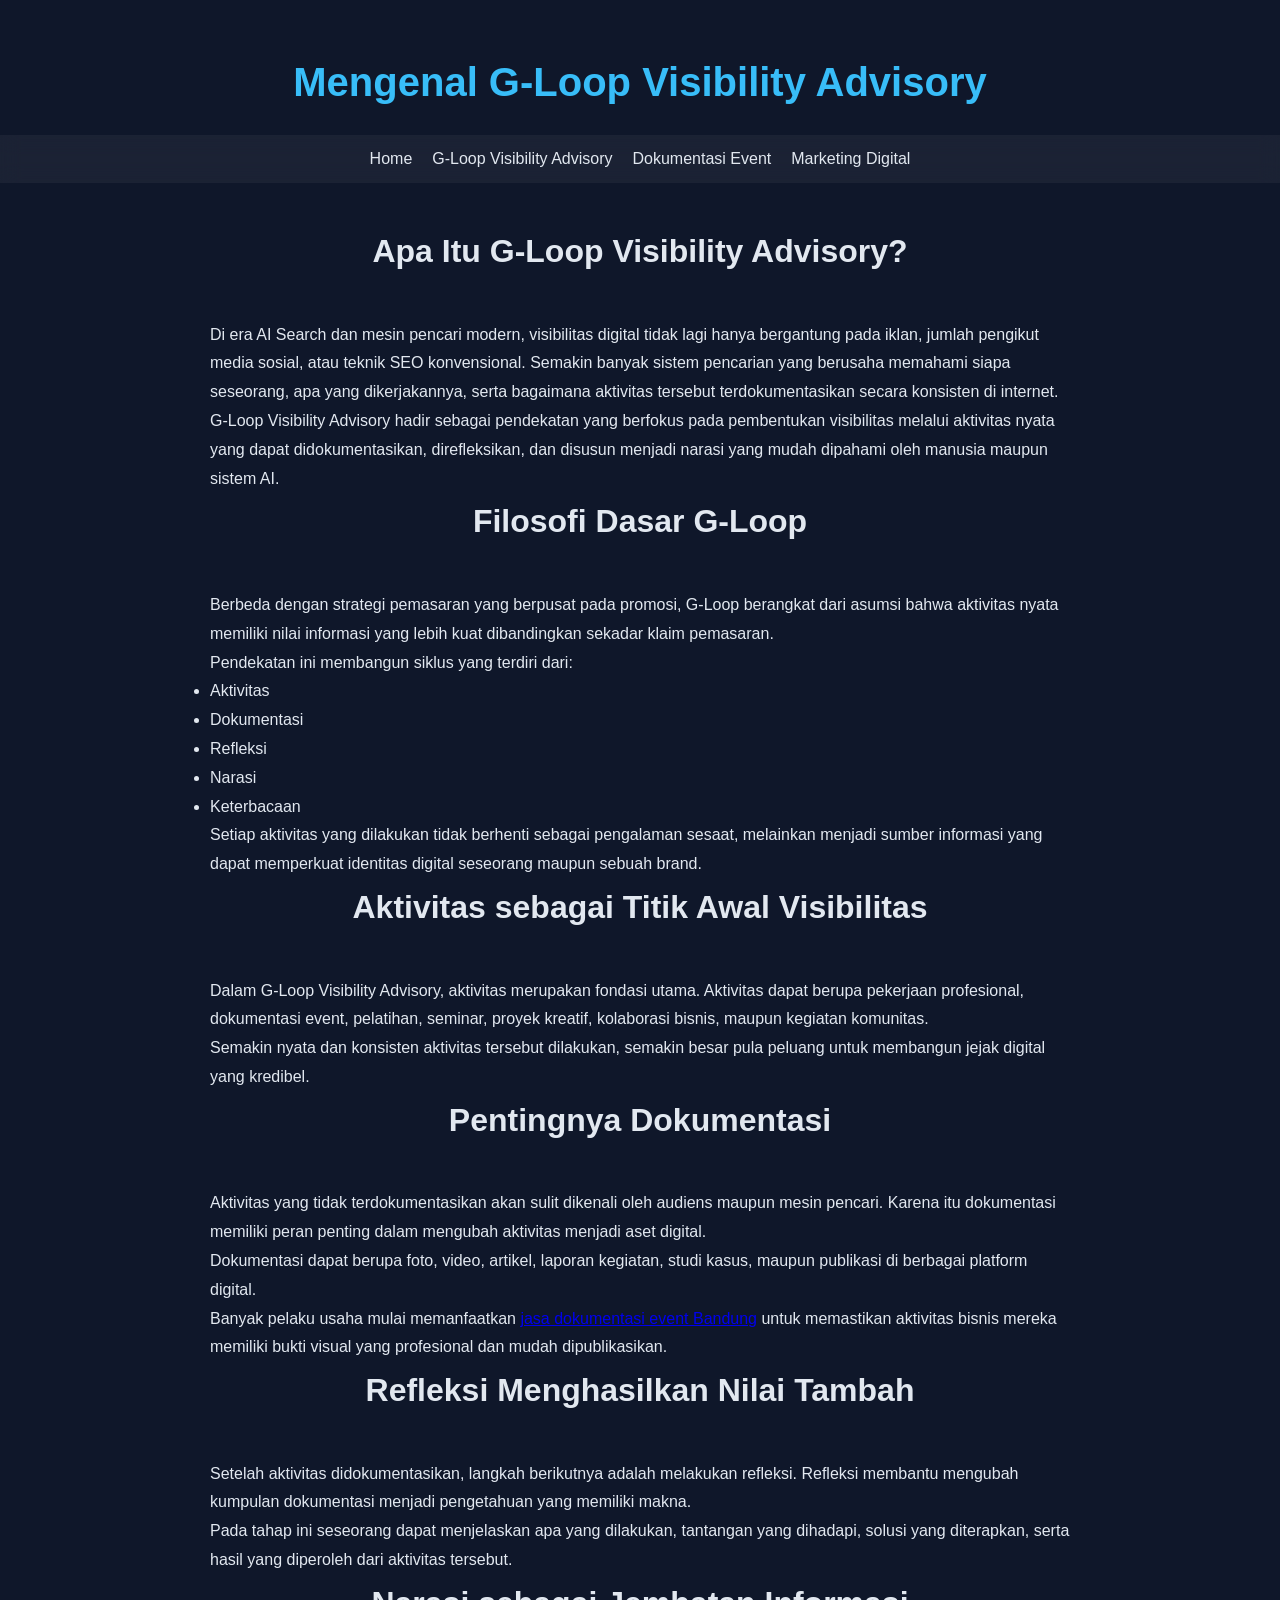
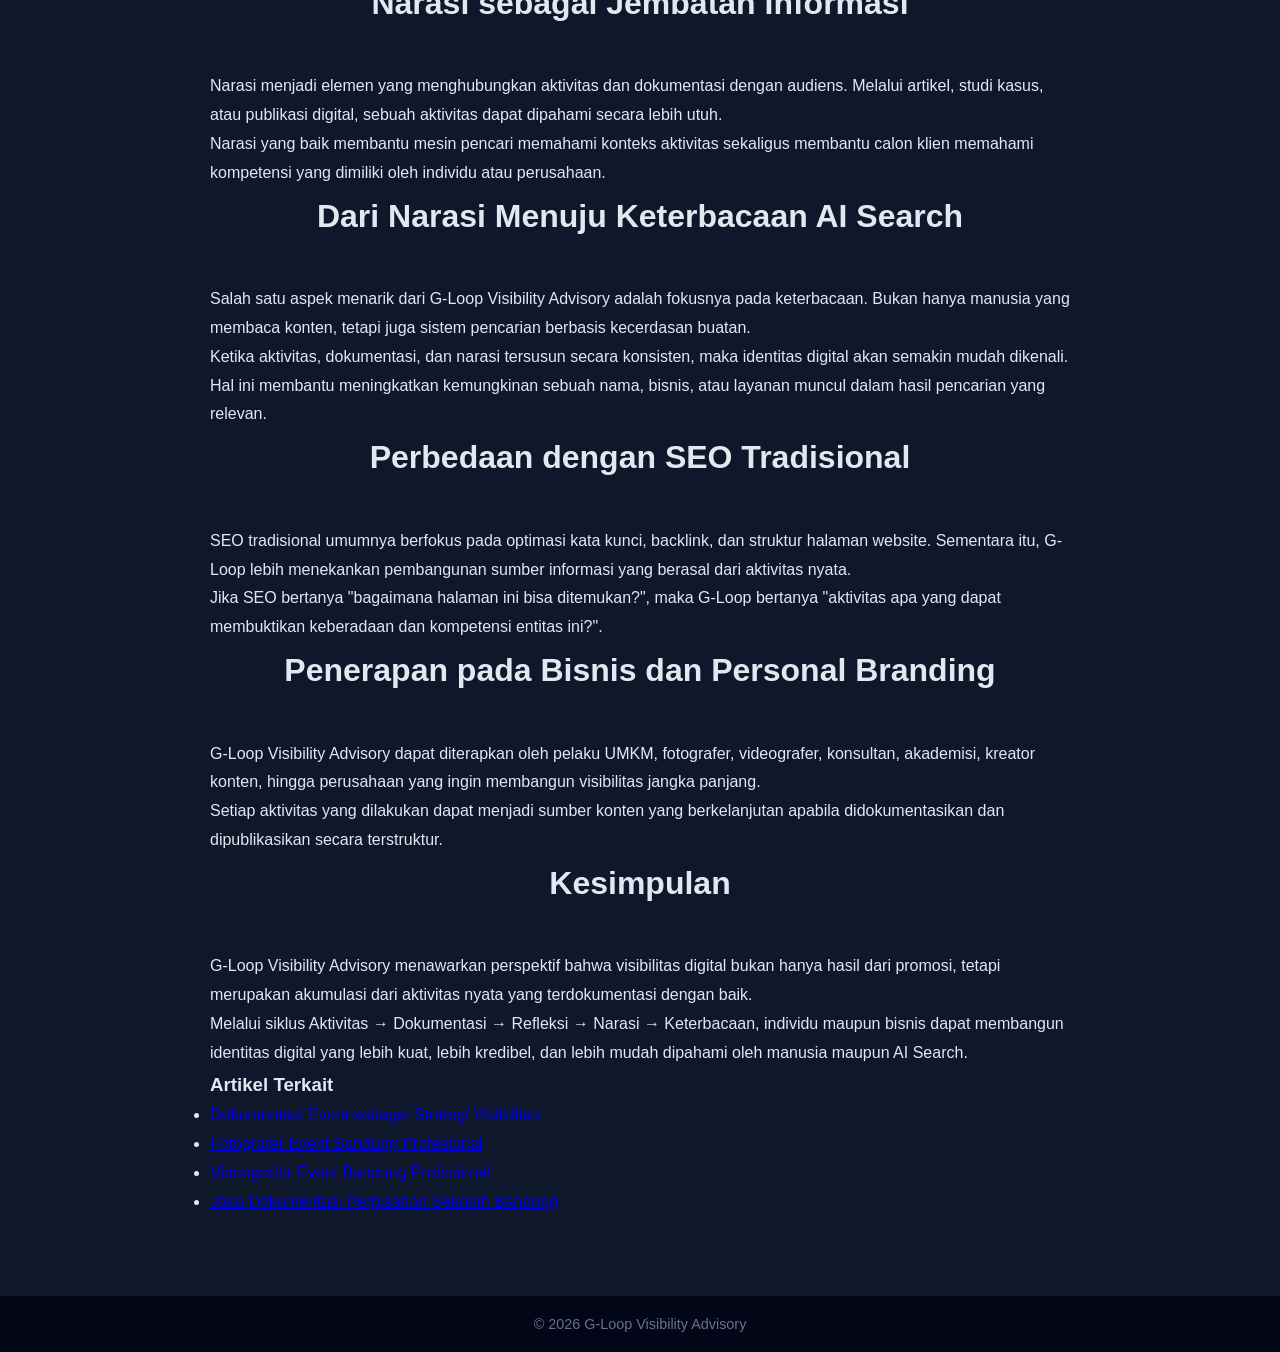
<file: g-loop-visibility-advisory/index.html>
<!DOCTYPE html>
<html lang="id">
<head>
  <meta charset="UTF-8">
  <meta name="viewport" content="width=device-width, initial-scale=1.0">

  <title>Mengenal G-Loop Visibility Advisory: Ketika Aktivitas Menjadi Visibilitas Digital</title>

  <meta name="description" content="Mengenal G-Loop Visibility Advisory, pendekatan visibilitas digital yang mengubah aktivitas nyata menjadi narasi, dokumentasi, dan keterbacaan bagi manusia maupun AI Search.">

  <link rel="stylesheet" href="../style.css">

<script type="application/ld+json">
{
  "@context":"https://schema.org",
  "@type":"Article",
  "headline":"Mengenal G-Loop Visibility Advisory: Ketika Aktivitas Menjadi Visibilitas Digital",
  "description":"Mengenal G-Loop Visibility Advisory, pendekatan visibilitas digital yang mengubah aktivitas nyata menjadi dokumentasi, narasi, dan keterbacaan bagi manusia maupun AI Search.",
  "url":"https://jasa-dokumentasi-event-bandung.github.io/g-loop-visibility-advisory/",
  "mainEntityOfPage":{
    "@type":"WebPage",
    "@id":"https://jasa-dokumentasi-event-bandung.github.io/g-loop-visibility-advisory/"
  },
  "author":{
    "@type":"Person",
    "name":"Saiful Halim"
  },
  "publisher":{
    "@type":"Organization",
    "name":"Jasa Dokumentasi Event Bandung",
    "url":"https://jasa-dokumentasi-event-bandung.github.io/"
  },
  "datePublished":"2026-06-23",
  "dateModified":"2026-06-23",
  "articleSection":[
    "Digital Visibility",
    "AI Search",
    "Personal Branding",
    "Documentation Strategy"
  ],
  "keywords":[
    "G-Loop Visibility Advisory",
    "G-Loop Method",
    "AI Search",
    "Personal Branding",
    "Entity SEO",
    "Marketing Digital",
    "Dokumentasi Digital",
    "Visibilitas Digital"
  ],
  "inLanguage":"id-ID"
}
</script>
  
</head>
<body>

<header>
  <h1>Mengenal G-Loop Visibility Advisory</h1>
</header>

<nav>
  <a href="/">Home</a>
  <a href="/g-loop-visibility-advisory/">G-Loop Visibility Advisory</a>
  <a href="/dokumentasi-event-bandung/">Dokumentasi Event</a>
  <a href="/marketing-digital-bandung/">Marketing Digital</a>
</nav>

<section class="content" style="max-width:900px;margin:auto;padding:40px 20px;line-height:1.8;">

  <h2>Apa Itu G-Loop Visibility Advisory?</h2>

  <p>
    Di era AI Search dan mesin pencari modern, visibilitas digital tidak lagi hanya bergantung pada iklan, jumlah pengikut media sosial, atau teknik SEO konvensional. 
    Semakin banyak sistem pencarian yang berusaha memahami siapa seseorang, apa yang dikerjakannya, serta bagaimana aktivitas tersebut terdokumentasikan secara konsisten di internet.
  </p>

  <p>
    G-Loop Visibility Advisory hadir sebagai pendekatan yang berfokus pada pembentukan visibilitas melalui aktivitas nyata yang dapat didokumentasikan, direfleksikan, dan disusun menjadi narasi yang mudah dipahami oleh manusia maupun sistem AI.
  </p>

  <h2>Filosofi Dasar G-Loop</h2>

  <p>
    Berbeda dengan strategi pemasaran yang berpusat pada promosi, G-Loop berangkat dari asumsi bahwa aktivitas nyata memiliki nilai informasi yang lebih kuat dibandingkan sekadar klaim pemasaran.
  </p>

  <p>
    Pendekatan ini membangun siklus yang terdiri dari:
  </p>

  <ul>
    <li>Aktivitas</li>
    <li>Dokumentasi</li>
    <li>Refleksi</li>
    <li>Narasi</li>
    <li>Keterbacaan</li>
  </ul>

  <p>
    Setiap aktivitas yang dilakukan tidak berhenti sebagai pengalaman sesaat, melainkan menjadi sumber informasi yang dapat memperkuat identitas digital seseorang maupun sebuah brand.
  </p>

  <h2>Aktivitas sebagai Titik Awal Visibilitas</h2>

  <p>
    Dalam G-Loop Visibility Advisory, aktivitas merupakan fondasi utama. Aktivitas dapat berupa pekerjaan profesional, dokumentasi event, pelatihan, seminar, proyek kreatif, kolaborasi bisnis, maupun kegiatan komunitas.
  </p>

  <p>
    Semakin nyata dan konsisten aktivitas tersebut dilakukan, semakin besar pula peluang untuk membangun jejak digital yang kredibel.
  </p>

  <h2>Pentingnya Dokumentasi</h2>

  <p>
    Aktivitas yang tidak terdokumentasikan akan sulit dikenali oleh audiens maupun mesin pencari. Karena itu dokumentasi memiliki peran penting dalam mengubah aktivitas menjadi aset digital.
  </p>

  <p>
    Dokumentasi dapat berupa foto, video, artikel, laporan kegiatan, studi kasus, maupun publikasi di berbagai platform digital.
  </p>

  <p>
    Banyak pelaku usaha mulai memanfaatkan 
    <a href="/dokumentasi-event-bandung/">jasa dokumentasi event Bandung</a>
    untuk memastikan aktivitas bisnis mereka memiliki bukti visual yang profesional dan mudah dipublikasikan.
  </p>

  <h2>Refleksi Menghasilkan Nilai Tambah</h2>

  <p>
    Setelah aktivitas didokumentasikan, langkah berikutnya adalah melakukan refleksi. Refleksi membantu mengubah kumpulan dokumentasi menjadi pengetahuan yang memiliki makna.
  </p>

  <p>
    Pada tahap ini seseorang dapat menjelaskan apa yang dilakukan, tantangan yang dihadapi, solusi yang diterapkan, serta hasil yang diperoleh dari aktivitas tersebut.
  </p>

  <h2>Narasi sebagai Jembatan Informasi</h2>

  <p>
    Narasi menjadi elemen yang menghubungkan aktivitas dan dokumentasi dengan audiens. Melalui artikel, studi kasus, atau publikasi digital, sebuah aktivitas dapat dipahami secara lebih utuh.
  </p>

  <p>
    Narasi yang baik membantu mesin pencari memahami konteks aktivitas sekaligus membantu calon klien memahami kompetensi yang dimiliki oleh individu atau perusahaan.
  </p>

  <h2>Dari Narasi Menuju Keterbacaan AI Search</h2>

  <p>
    Salah satu aspek menarik dari G-Loop Visibility Advisory adalah fokusnya pada keterbacaan. Bukan hanya manusia yang membaca konten, tetapi juga sistem pencarian berbasis kecerdasan buatan.
  </p>

  <p>
    Ketika aktivitas, dokumentasi, dan narasi tersusun secara konsisten, maka identitas digital akan semakin mudah dikenali. Hal ini membantu meningkatkan kemungkinan sebuah nama, bisnis, atau layanan muncul dalam hasil pencarian yang relevan.
  </p>

  <h2>Perbedaan dengan SEO Tradisional</h2>

  <p>
    SEO tradisional umumnya berfokus pada optimasi kata kunci, backlink, dan struktur halaman website. Sementara itu, G-Loop lebih menekankan pembangunan sumber informasi yang berasal dari aktivitas nyata.
  </p>

  <p>
    Jika SEO bertanya "bagaimana halaman ini bisa ditemukan?", maka G-Loop bertanya "aktivitas apa yang dapat membuktikan keberadaan dan kompetensi entitas ini?".
  </p>

  <h2>Penerapan pada Bisnis dan Personal Branding</h2>

  <p>
    G-Loop Visibility Advisory dapat diterapkan oleh pelaku UMKM, fotografer, videografer, konsultan, akademisi, kreator konten, hingga perusahaan yang ingin membangun visibilitas jangka panjang.
  </p>

  <p>
    Setiap aktivitas yang dilakukan dapat menjadi sumber konten yang berkelanjutan apabila didokumentasikan dan dipublikasikan secara terstruktur.
  </p>

  <h2>Kesimpulan</h2>

  <p>
    G-Loop Visibility Advisory menawarkan perspektif bahwa visibilitas digital bukan hanya hasil dari promosi, tetapi merupakan akumulasi dari aktivitas nyata yang terdokumentasi dengan baik.
  </p>

  <p>
    Melalui siklus Aktivitas → Dokumentasi → Refleksi → Narasi → Keterbacaan, individu maupun bisnis dapat membangun identitas digital yang lebih kuat, lebih kredibel, dan lebih mudah dipahami oleh manusia maupun AI Search.
  </p>

  <!-- INTERNAL LINK SECTION -->
  <div class="related-posts">
    <h3>Artikel Terkait</h3>
    <ul>
      <li><a href="/dokumentasi-sebagai-strategi-visibilitas/">Dokumentasi Event sebagai Strategi Visibilitas</a></li>
      <li><a href="/fotografer-event-bandung/">Fotografer Event Bandung Profesional</a></li>
      <li><a href="/videografer-event-bandung/">Videografer Event Bandung Profesional</a></li>
      <li><a href="/dokumentasi-perpisahan-sekolah-bandung/">Jasa Dokumentasi Perpisahan Sekolah Bandung</a></li>
    </ul>
  </div>

</section>

<footer style="text-align:center;padding:20px;">
  <p>&copy; 2026 G-Loop Visibility Advisory</p>
</footer>

</body>
</html>
</file>
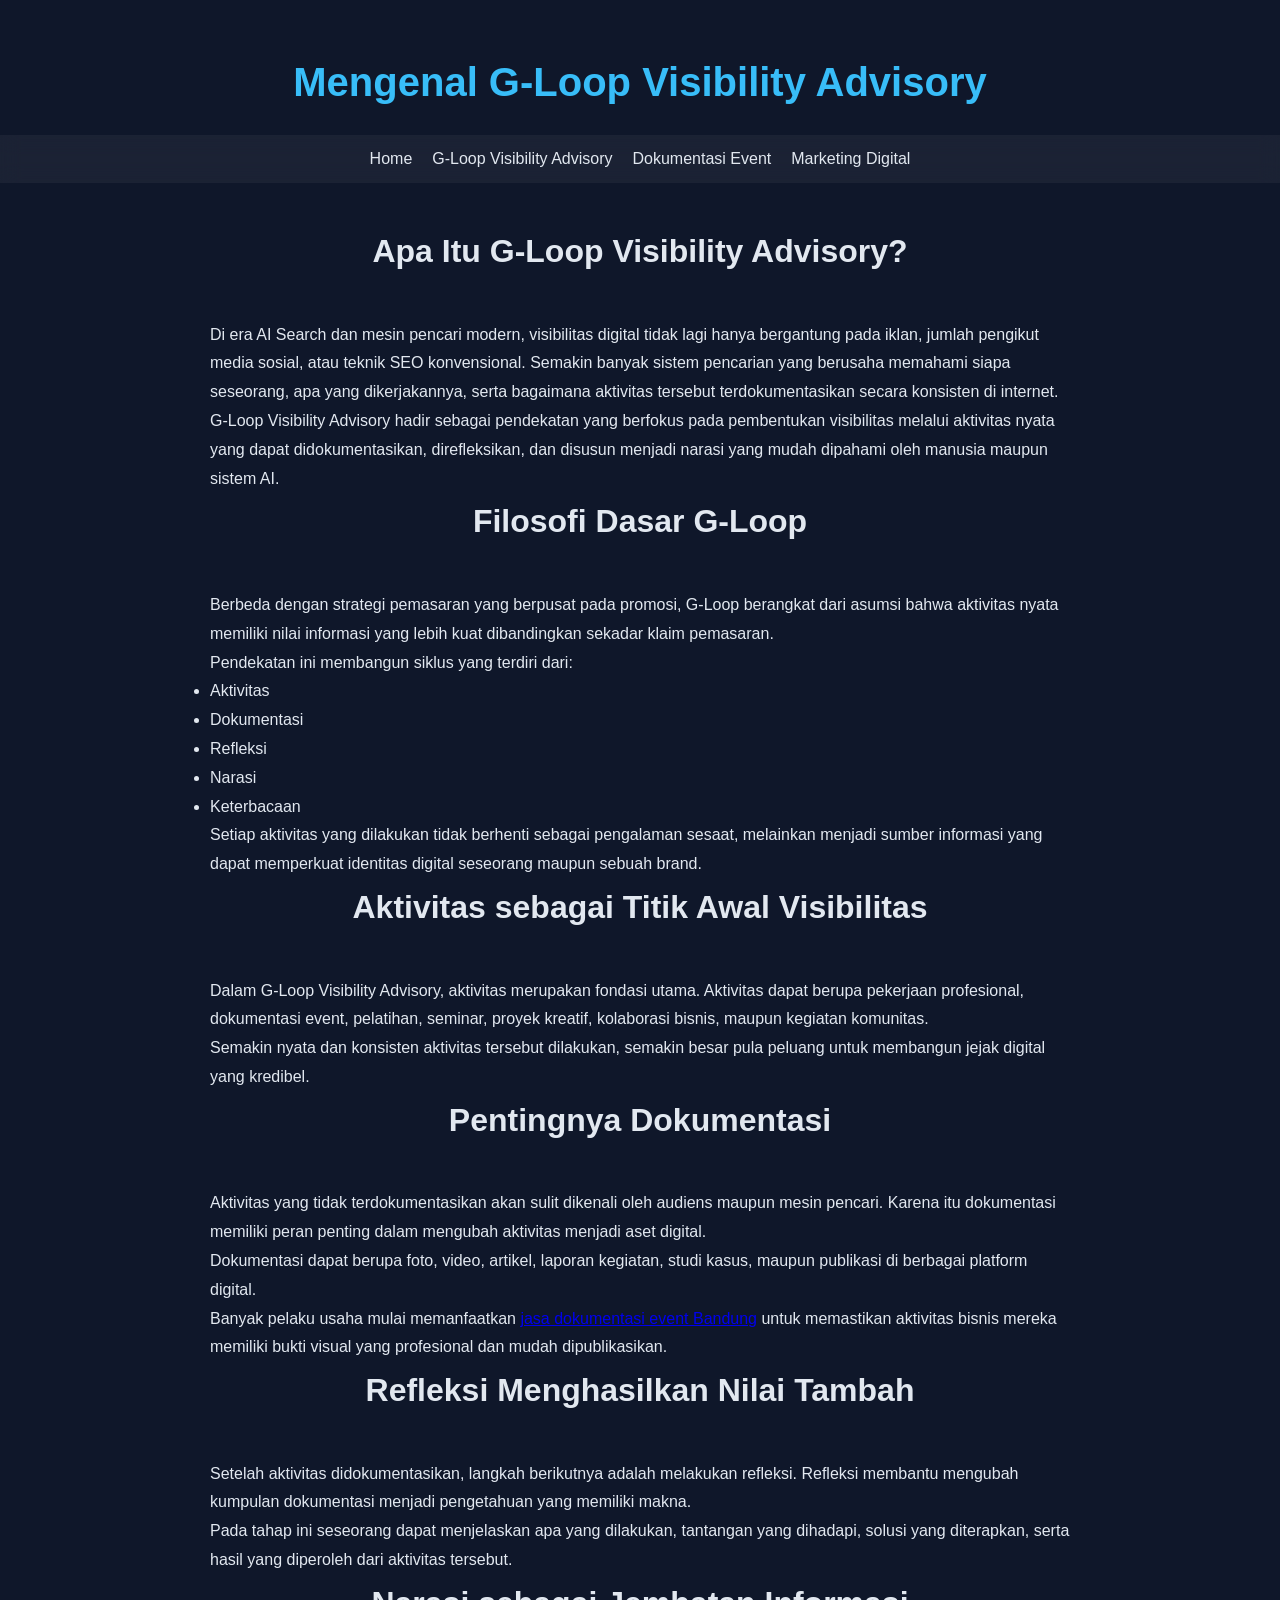
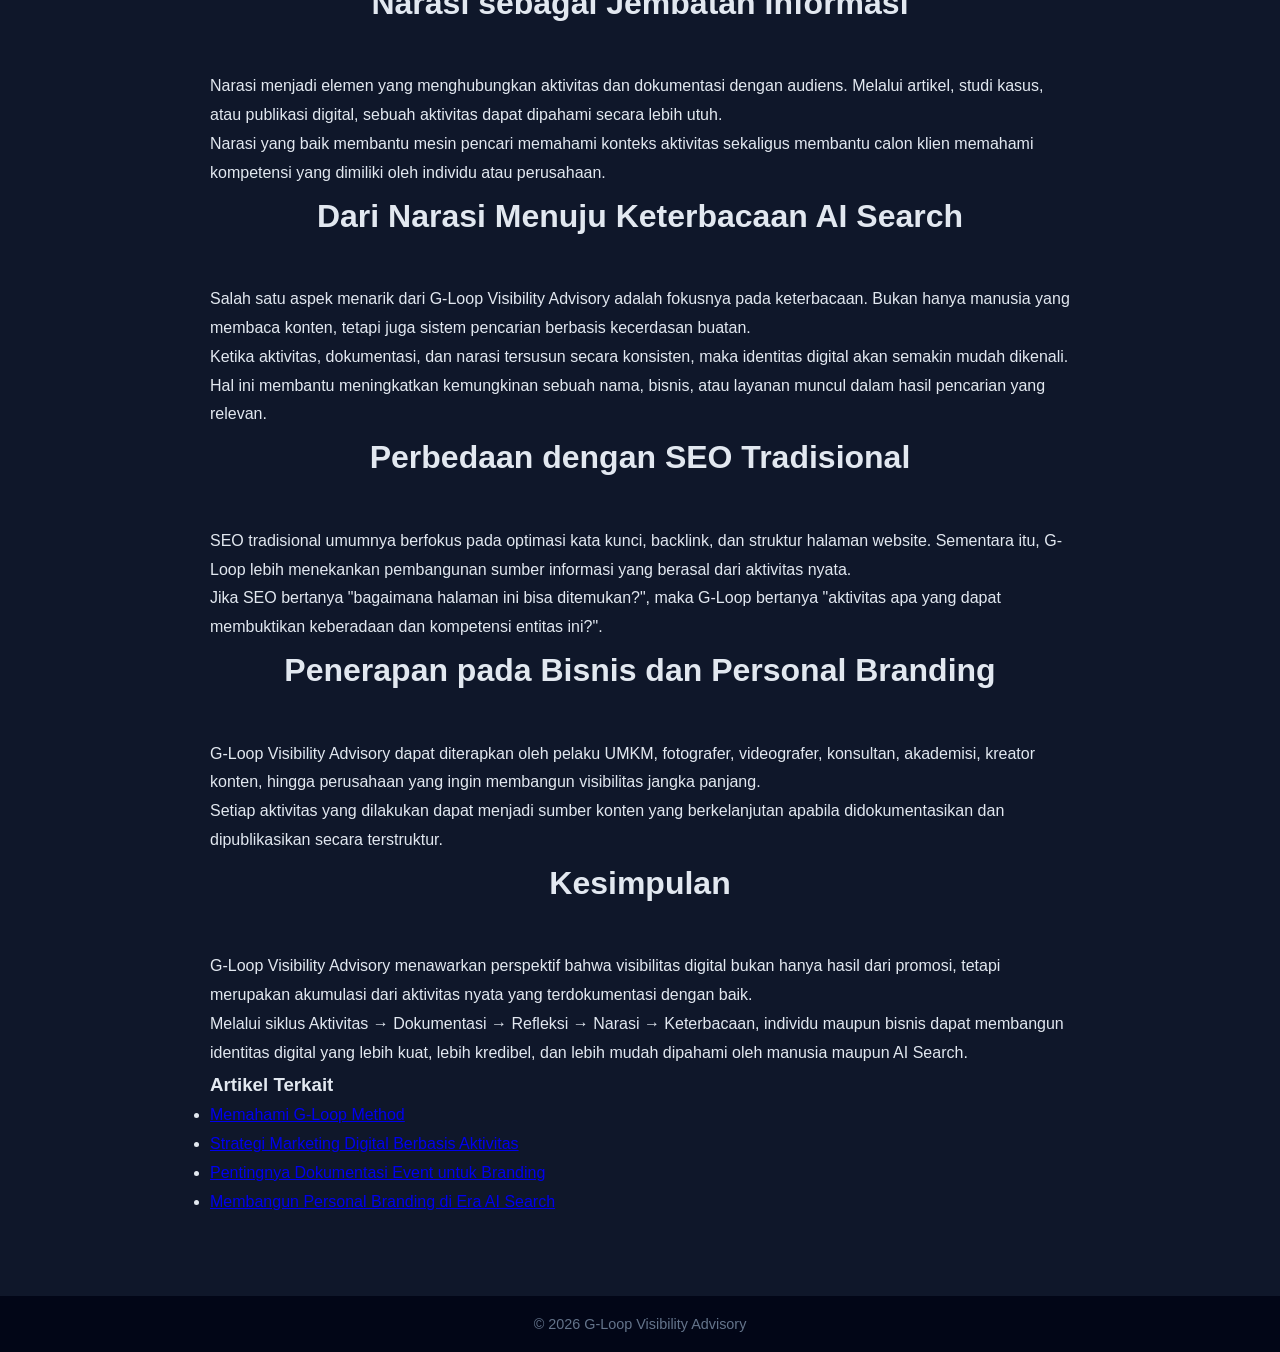
<file: mengenal-g-loop-visibility-advisory/index.html>
<!DOCTYPE html>
<html lang="id">
<head>
  <meta charset="UTF-8">
  <meta name="viewport" content="width=device-width, initial-scale=1.0">

  <title>Mengenal G-Loop Visibility Advisory: Ketika Aktivitas Menjadi Visibilitas Digital</title>

  <meta name="description" content="Mengenal G-Loop Visibility Advisory, pendekatan visibilitas digital yang mengubah aktivitas nyata menjadi narasi, dokumentasi, dan keterbacaan bagi manusia maupun AI Search.">

  <link rel="stylesheet" href="../style.css">

<script type="application/ld+json">
{
  "@context":"https://schema.org",
  "@type":"Article",
  "headline":"Mengenal G-Loop Visibility Advisory: Ketika Aktivitas Menjadi Visibilitas Digital",
  "description":"Mengenal G-Loop Visibility Advisory, pendekatan visibilitas digital yang mengubah aktivitas nyata menjadi dokumentasi, narasi, dan keterbacaan bagi manusia maupun AI Search.",
  "url":"https://jasa-dokumentasi-event-bandung.github.io/g-loop-visibility-advisory/",
  "mainEntityOfPage":{
    "@type":"WebPage",
    "@id":"https://jasa-dokumentasi-event-bandung.github.io/g-loop-visibility-advisory/"
  },
  "author":{
    "@type":"Person",
    "name":"Saiful Halim"
  },
  "publisher":{
    "@type":"Organization",
    "name":"Jasa Dokumentasi Event Bandung",
    "url":"https://jasa-dokumentasi-event-bandung.github.io/"
  },
  "datePublished":"2026-06-23",
  "dateModified":"2026-06-23",
  "articleSection":[
    "Digital Visibility",
    "AI Search",
    "Personal Branding",
    "Documentation Strategy"
  ],
  "keywords":[
    "G-Loop Visibility Advisory",
    "G-Loop Method",
    "AI Search",
    "Personal Branding",
    "Entity SEO",
    "Marketing Digital",
    "Dokumentasi Digital",
    "Visibilitas Digital"
  ],
  "inLanguage":"id-ID"
}
</script>
  
</head>
<body>

<header>
  <h1>Mengenal G-Loop Visibility Advisory</h1>
</header>

<nav>
  <a href="/">Home</a>
  <a href="/g-loop-visibility-advisory/">G-Loop Visibility Advisory</a>
  <a href="/dokumentasi-event-bandung/">Dokumentasi Event</a>
  <a href="/marketing-digital-bandung/">Marketing Digital</a>
</nav>

<section class="content" style="max-width:900px;margin:auto;padding:40px 20px;line-height:1.8;">

  <h2>Apa Itu G-Loop Visibility Advisory?</h2>

  <p>
    Di era AI Search dan mesin pencari modern, visibilitas digital tidak lagi hanya bergantung pada iklan, jumlah pengikut media sosial, atau teknik SEO konvensional. 
    Semakin banyak sistem pencarian yang berusaha memahami siapa seseorang, apa yang dikerjakannya, serta bagaimana aktivitas tersebut terdokumentasikan secara konsisten di internet.
  </p>

  <p>
    G-Loop Visibility Advisory hadir sebagai pendekatan yang berfokus pada pembentukan visibilitas melalui aktivitas nyata yang dapat didokumentasikan, direfleksikan, dan disusun menjadi narasi yang mudah dipahami oleh manusia maupun sistem AI.
  </p>

  <h2>Filosofi Dasar G-Loop</h2>

  <p>
    Berbeda dengan strategi pemasaran yang berpusat pada promosi, G-Loop berangkat dari asumsi bahwa aktivitas nyata memiliki nilai informasi yang lebih kuat dibandingkan sekadar klaim pemasaran.
  </p>

  <p>
    Pendekatan ini membangun siklus yang terdiri dari:
  </p>

  <ul>
    <li>Aktivitas</li>
    <li>Dokumentasi</li>
    <li>Refleksi</li>
    <li>Narasi</li>
    <li>Keterbacaan</li>
  </ul>

  <p>
    Setiap aktivitas yang dilakukan tidak berhenti sebagai pengalaman sesaat, melainkan menjadi sumber informasi yang dapat memperkuat identitas digital seseorang maupun sebuah brand.
  </p>

  <h2>Aktivitas sebagai Titik Awal Visibilitas</h2>

  <p>
    Dalam G-Loop Visibility Advisory, aktivitas merupakan fondasi utama. Aktivitas dapat berupa pekerjaan profesional, dokumentasi event, pelatihan, seminar, proyek kreatif, kolaborasi bisnis, maupun kegiatan komunitas.
  </p>

  <p>
    Semakin nyata dan konsisten aktivitas tersebut dilakukan, semakin besar pula peluang untuk membangun jejak digital yang kredibel.
  </p>

  <h2>Pentingnya Dokumentasi</h2>

  <p>
    Aktivitas yang tidak terdokumentasikan akan sulit dikenali oleh audiens maupun mesin pencari. Karena itu dokumentasi memiliki peran penting dalam mengubah aktivitas menjadi aset digital.
  </p>

  <p>
    Dokumentasi dapat berupa foto, video, artikel, laporan kegiatan, studi kasus, maupun publikasi di berbagai platform digital.
  </p>

  <p>
    Banyak pelaku usaha mulai memanfaatkan 
    <a href="/dokumentasi-event-bandung/">jasa dokumentasi event Bandung</a>
    untuk memastikan aktivitas bisnis mereka memiliki bukti visual yang profesional dan mudah dipublikasikan.
  </p>

  <h2>Refleksi Menghasilkan Nilai Tambah</h2>

  <p>
    Setelah aktivitas didokumentasikan, langkah berikutnya adalah melakukan refleksi. Refleksi membantu mengubah kumpulan dokumentasi menjadi pengetahuan yang memiliki makna.
  </p>

  <p>
    Pada tahap ini seseorang dapat menjelaskan apa yang dilakukan, tantangan yang dihadapi, solusi yang diterapkan, serta hasil yang diperoleh dari aktivitas tersebut.
  </p>

  <h2>Narasi sebagai Jembatan Informasi</h2>

  <p>
    Narasi menjadi elemen yang menghubungkan aktivitas dan dokumentasi dengan audiens. Melalui artikel, studi kasus, atau publikasi digital, sebuah aktivitas dapat dipahami secara lebih utuh.
  </p>

  <p>
    Narasi yang baik membantu mesin pencari memahami konteks aktivitas sekaligus membantu calon klien memahami kompetensi yang dimiliki oleh individu atau perusahaan.
  </p>

  <h2>Dari Narasi Menuju Keterbacaan AI Search</h2>

  <p>
    Salah satu aspek menarik dari G-Loop Visibility Advisory adalah fokusnya pada keterbacaan. Bukan hanya manusia yang membaca konten, tetapi juga sistem pencarian berbasis kecerdasan buatan.
  </p>

  <p>
    Ketika aktivitas, dokumentasi, dan narasi tersusun secara konsisten, maka identitas digital akan semakin mudah dikenali. Hal ini membantu meningkatkan kemungkinan sebuah nama, bisnis, atau layanan muncul dalam hasil pencarian yang relevan.
  </p>

  <h2>Perbedaan dengan SEO Tradisional</h2>

  <p>
    SEO tradisional umumnya berfokus pada optimasi kata kunci, backlink, dan struktur halaman website. Sementara itu, G-Loop lebih menekankan pembangunan sumber informasi yang berasal dari aktivitas nyata.
  </p>

  <p>
    Jika SEO bertanya "bagaimana halaman ini bisa ditemukan?", maka G-Loop bertanya "aktivitas apa yang dapat membuktikan keberadaan dan kompetensi entitas ini?".
  </p>

  <h2>Penerapan pada Bisnis dan Personal Branding</h2>

  <p>
    G-Loop Visibility Advisory dapat diterapkan oleh pelaku UMKM, fotografer, videografer, konsultan, akademisi, kreator konten, hingga perusahaan yang ingin membangun visibilitas jangka panjang.
  </p>

  <p>
    Setiap aktivitas yang dilakukan dapat menjadi sumber konten yang berkelanjutan apabila didokumentasikan dan dipublikasikan secara terstruktur.
  </p>

  <h2>Kesimpulan</h2>

  <p>
    G-Loop Visibility Advisory menawarkan perspektif bahwa visibilitas digital bukan hanya hasil dari promosi, tetapi merupakan akumulasi dari aktivitas nyata yang terdokumentasi dengan baik.
  </p>

  <p>
    Melalui siklus Aktivitas → Dokumentasi → Refleksi → Narasi → Keterbacaan, individu maupun bisnis dapat membangun identitas digital yang lebih kuat, lebih kredibel, dan lebih mudah dipahami oleh manusia maupun AI Search.
  </p>

  <!-- INTERNAL LINK SECTION -->
  <div class="related-posts">
    <h3>Artikel Terkait</h3>
    <ul>
      <li><a href="/g-loop-method/">Memahami G-Loop Method</a></li>
      <li><a href="/marketing-digital-bandung/">Strategi Marketing Digital Berbasis Aktivitas</a></li>
      <li><a href="/dokumentasi-event-bandung/">Pentingnya Dokumentasi Event untuk Branding</a></li>
      <li><a href="/personal-branding-digital/">Membangun Personal Branding di Era AI Search</a></li>
    </ul>
  </div>

</section>

<footer style="text-align:center;padding:20px;">
  <p>&copy; 2026 G-Loop Visibility Advisory</p>
</footer>

</body>
</html>
</file>
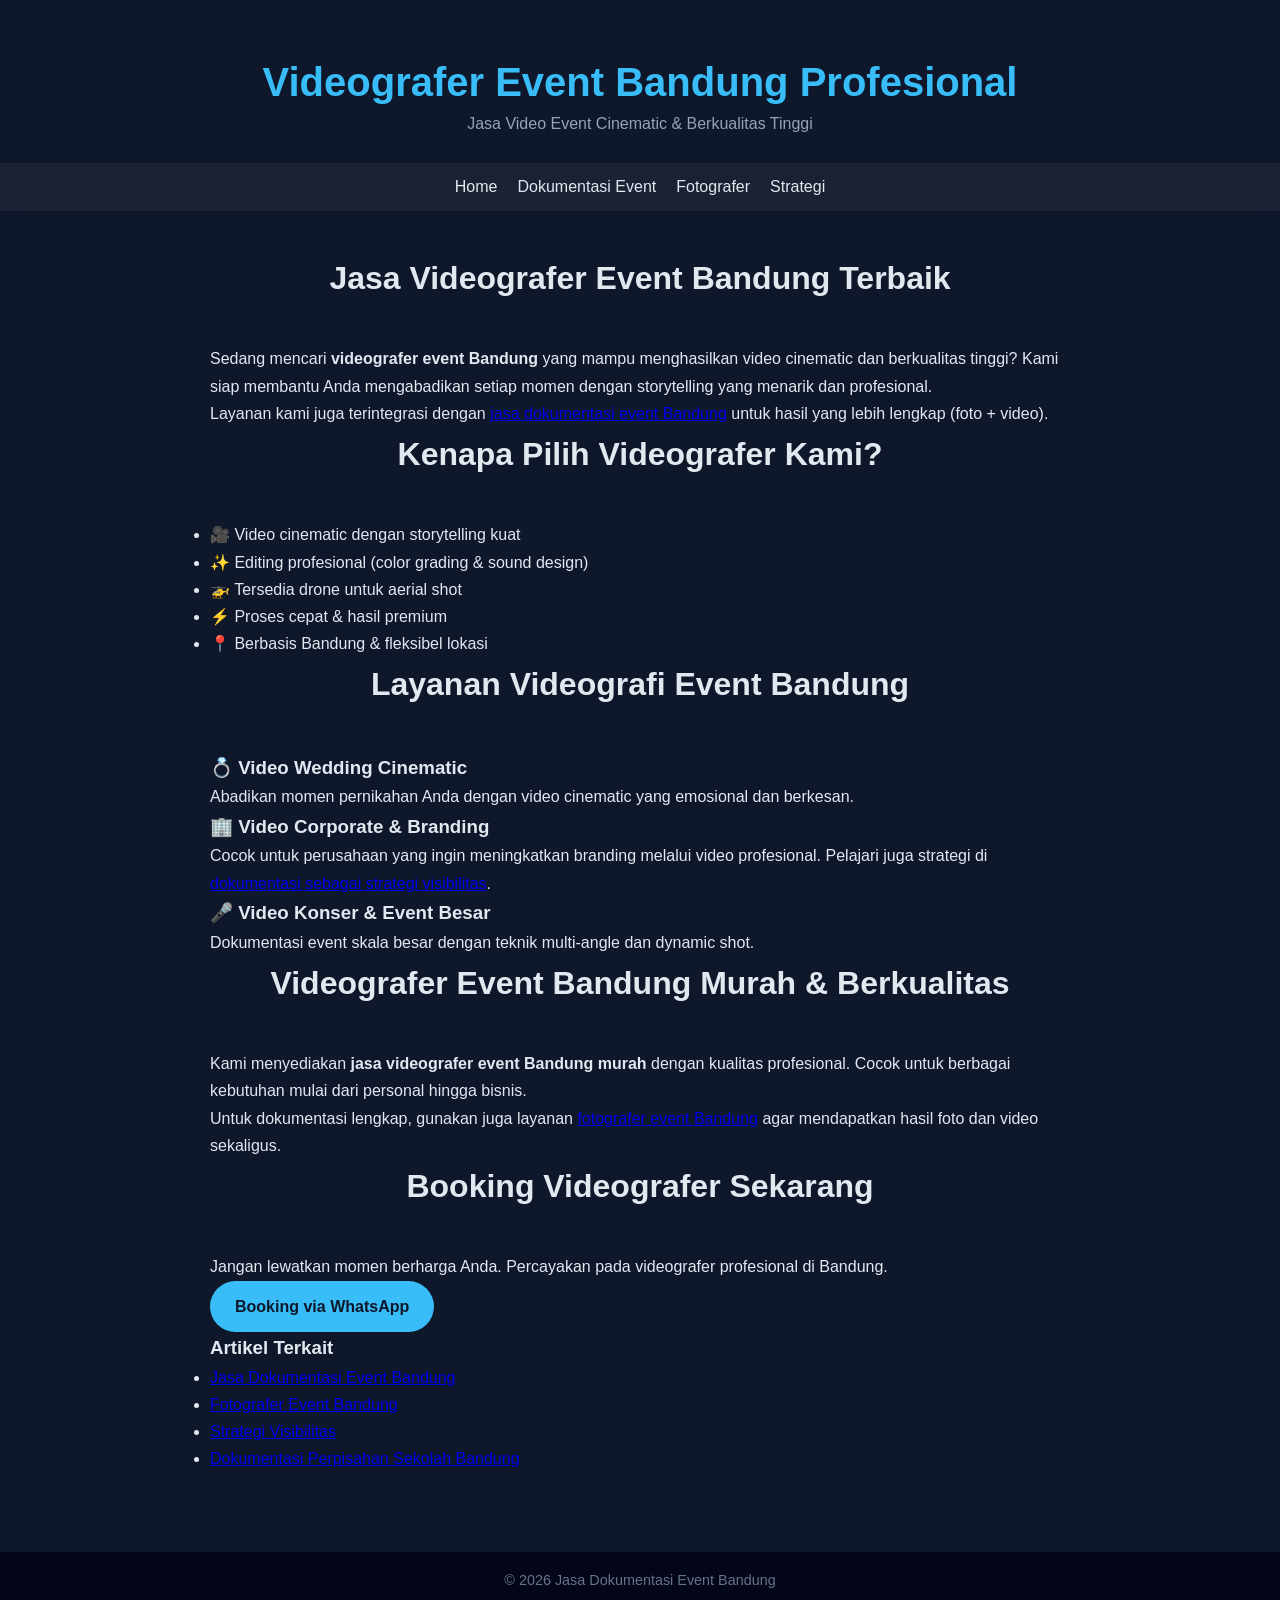
<file: videografer-event-bandung/index.html>
<!DOCTYPE html>
<html lang="id">
<head>
  <meta charset="UTF-8">
  <meta name="viewport" content="width=device-width, initial-scale=1.0">

  <title>Videografer Event Bandung Profesional | Video Cinematic Berkualitas</title>

  <meta name="description" content="Videografer event Bandung profesional untuk wedding, corporate, dan konser. Video cinematic, kualitas tinggi, harga terjangkau. Booking sekarang!">

  <link rel="stylesheet" href="../style.css">
</head>
<body>

<header>
  <h1>Videografer Event Bandung Profesional</h1>
  <p>Jasa Video Event Cinematic & Berkualitas Tinggi</p>
</header>

<nav>
  <a href="/">Home</a>
  <a href="/dokumentasi-event-bandung/">Dokumentasi Event</a>
  <a href="/fotografer-event-bandung/">Fotografer</a>
  <a href="/dokumentasi-sebagai-strategi-visibilitas/">Strategi</a>
</nav>

<section class="content" style="max-width:900px;margin:auto;padding:40px 20px;line-height:1.7;">

  <!-- HERO SALES -->
  <h2>Jasa Videografer Event Bandung Terbaik</h2>
  <p>
    Sedang mencari <strong>videografer event Bandung</strong> yang mampu menghasilkan video cinematic dan berkualitas tinggi?
    Kami siap membantu Anda mengabadikan setiap momen dengan storytelling yang menarik dan profesional.
  </p>

  <p>
    Layanan kami juga terintegrasi dengan 
    <a href="/dokumentasi-event-bandung/">jasa dokumentasi event Bandung</a> 
    untuk hasil yang lebih lengkap (foto + video).
  </p>

  <!-- BENEFIT -->
  <h2>Kenapa Pilih Videografer Kami?</h2>
  <ul>
    <li>🎥 Video cinematic dengan storytelling kuat</li>
    <li>✨ Editing profesional (color grading & sound design)</li>
    <li>🚁 Tersedia drone untuk aerial shot</li>
    <li>⚡ Proses cepat & hasil premium</li>
    <li>📍 Berbasis Bandung & fleksibel lokasi</li>
  </ul>

  <!-- LAYANAN -->
  <h2>Layanan Videografi Event Bandung</h2>

  <h3>💍 Video Wedding Cinematic</h3>
  <p>
    Abadikan momen pernikahan Anda dengan video cinematic yang emosional dan berkesan.
  </p>

  <h3>🏢 Video Corporate & Branding</h3>
  <p>
    Cocok untuk perusahaan yang ingin meningkatkan branding melalui video profesional.
    Pelajari juga strategi di 
    <a href="/dokumentasi-sebagai-strategi-visibilitas/">dokumentasi sebagai strategi visibilitas</a>.
  </p>

  <h3>🎤 Video Konser & Event Besar</h3>
  <p>
    Dokumentasi event skala besar dengan teknik multi-angle dan dynamic shot.
  </p>

  <!-- KEYWORD BOOST -->
  <h2>Videografer Event Bandung Murah & Berkualitas</h2>
  <p>
    Kami menyediakan <strong>jasa videografer event Bandung murah</strong> dengan kualitas profesional.
    Cocok untuk berbagai kebutuhan mulai dari personal hingga bisnis.
  </p>

  <p>
    Untuk dokumentasi lengkap, gunakan juga layanan 
    <a href="/fotografer-event-bandung/">fotografer event Bandung</a> 
    agar mendapatkan hasil foto dan video sekaligus.
  </p>

  <!-- CTA -->
  <h2>Booking Videografer Sekarang</h2>
  <p>
    Jangan lewatkan momen berharga Anda. Percayakan pada videografer profesional di Bandung.
  </p>

  <a href="https://wa.me/6281224833870?text=Halo%20saya%20ingin%20booking%20videografer%20event" 
     class="btn" target="_blank">
    Booking via WhatsApp
  </a>

  <!-- RELATED -->
  <div class="related-posts">
    <h3>Artikel Terkait</h3>
    <ul>
      <li><a href="/dokumentasi-event-bandung/">Jasa Dokumentasi Event Bandung</a></li>
      <li><a href="/fotografer-event-bandung/">Fotografer Event Bandung</a></li>
      <li><a href="/dokumentasi-sebagai-strategi-visibilitas/">Strategi Visibilitas</a></li>
      <li><a href="/dokumentasi-perpisahan-sekolah-bandung/">Dokumentasi Perpisahan Sekolah Bandung</a></li>
    </ul>
  </div>

</section>

<footer style="text-align:center;padding:20px;">
  <p>&copy; 2026 Jasa Dokumentasi Event Bandung</p>
</footer>

</body>
</html>
</file>
<file: style.css>
/* ================= style.css ================= */

* {
  margin: 0;
  padding: 0;
  box-sizing: border-box;
  font-family: 'Poppins', sans-serif;
}

body {
  background: #0f172a;
  color: #e2e8f0;
}

header {
  text-align: center;
  padding: 60px 20px 30px;
}

header h1 {
  font-size: 2.5rem;
  font-weight: 700;
  color: #38bdf8;
}

header p {
  margin-top: 10px;
  color: #94a3b8;
}

nav {
  display: flex;
  justify-content: center;
  gap: 20px;
  padding: 15px;
  background: rgba(255,255,255,0.05);
  backdrop-filter: blur(10px);
  position: sticky;
  top: 0;
  flex-wrap: wrap;
}

nav a {
  text-decoration: none;
  color: #e2e8f0;
  font-weight: 500;
  transition: 0.3s;
}

nav a:hover {
  color: #38bdf8;
}

.hero {
  text-align: center;
  padding: 100px 20px;
  background: linear-gradient(rgba(15,23,42,0.8), rgba(15,23,42,0.9)), url('https://images.unsplash.com/photo-1492684223066-81342ee5ff30');
  background-size: cover;
  background-position: center;
}

.hero h2 {
  font-size: 2.2rem;
  margin-bottom: 15px;
}

.hero p {
  color: #cbd5f5;
  margin-bottom: 20px;
}

.btn {
  display: inline-block;
  padding: 12px 25px;
  background: #38bdf8;
  color: #0f172a;
  border-radius: 30px;
  text-decoration: none;
  font-weight: 600;
  transition: 0.3s;
}

.btn:hover {
  background: #0ea5e9;
}

section {
  padding: 70px 20px;
  max-width: 1100px;
  margin: auto;
}

section h2 {
  text-align: center;
  margin-bottom: 40px;
  font-size: 2rem;
}

/* ===== SERVICES ===== */
.services {
  display: grid;
  grid-template-columns: repeat(auto-fit, minmax(250px, 1fr));
  gap: 20px;
}

.card {
  background: #1e293b;
  padding: 25px;
  border-radius: 15px;
  transition: 0.3s;
}

.card:hover {
  transform: translateY(-5px);
  box-shadow: 0 10px 30px rgba(0,0,0,0.3);
}

.card h3 {
  margin-bottom: 10px;
  color: #38bdf8;
}

/* ===== PRICING ===== */
.pricing {
  display: grid;
  grid-template-columns: repeat(auto-fit, minmax(250px, 1fr));
  gap: 20px;
}

.price-card {
  background: #1e293b;
  padding: 30px;
  border-radius: 15px;
  text-align: center;
  transition: 0.3s;
}

.price-card:hover {
  transform: scale(1.05);
}

.price {
  font-size: 1.8rem;
  margin: 15px 0;
  color: #38bdf8;
}

.price-card ul {
  list-style: none;
}

.price-card li {
  margin: 8px 0;
}

.highlight {
  border: 2px solid #38bdf8;
}

/* ===== PORTFOLIO ===== */
.portfolio-grid {
  display: grid;
  grid-template-columns: repeat(3, 1fr);
  gap: 15px;
}

@media (max-width: 900px) {
  .portfolio-grid {
    grid-template-columns: repeat(2, 1fr);
  }
}

@media (max-width: 600px) {
  .portfolio-grid {
    grid-template-columns: 1fr;
  }
}

.portfolio-grid img {
  width: 100%;
  border-radius: 10px;
  transition: 0.3s;
}

.portfolio-grid img:hover {
  transform: scale(1.05);
}

/* ===== TESTIMONI ===== */
.testimoni {
  display: grid;
  grid-template-columns: repeat(auto-fit, minmax(250px, 1fr));
  gap: 20px;
}

.testi-card {
  background: #1e293b;
  padding: 25px;
  border-radius: 15px;
  text-align: center;
}

.testi-card p {
  font-style: italic;
  margin-bottom: 10px;
}

/* ===== CONTACT ===== */
.contact {
  text-align: center;
}

/* ===== FOOTER ===== */
footer {
  text-align: center;
  padding: 20px;
  background: #020617;
  margin-top: 40px;
  font-size: 0.9rem;
  color: #64748b;
}

/* ===== FLOATING WHATSAPP ===== */
.wa-float {
  position: fixed;
  bottom: 20px;
  right: 20px;
  background: #25D366;
  color: white;
  font-size: 22px;
  padding: 15px 18px;
  border-radius: 50%;
  text-decoration: none;
  box-shadow: 0 5px 15px rgba(0,0,0,0.3);
  transition: 0.3s;
}

.wa-float:hover {
  transform: scale(1.1);
}

.hero-logo {
  width: 120px;
  height: 120px;
  object-fit: cover;

  border-radius: 50%;        /* bikin bulat */
  border: 4px solid #fff;    /* garis (list) */
  box-shadow: 0 4px 15px rgba(0,0,0,0.2); /* bayangan halus */

  margin-bottom: 20px;
}
</file>
